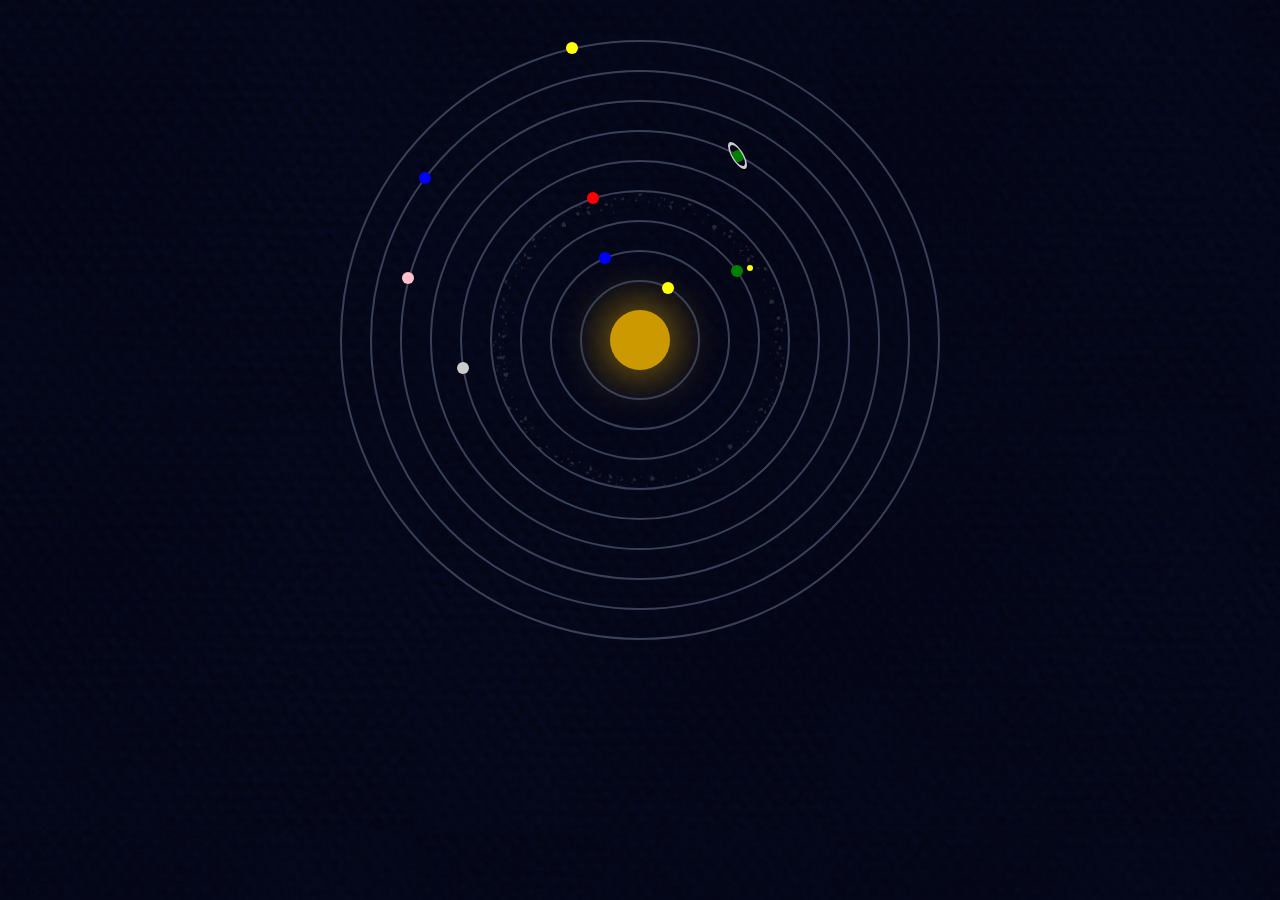
<file: index.html>
<!DOCTYPE html>
<html lang="en">
<head>
	<meta charset="UTF-8">
	<title>CSS3 动画宇宙</title>
	<style>
		body {
			margin: 0;
			padding: 0;
			background: #080e24 url(./bg.jpg) repeat;
		}

		ul {
			width: 600px;
			height: 600px;
			margin: 40px auto;
			position: relative;
			list-style: none;
		}

		ul li {
			border: 2px solid #394057;
			position: absolute;
			left: 50%;
			top: 50%;
			border-radius: 50%;
			transform: translate(-50%, -50%);
			box-sizing: border-box;

			animation-iteration-count: infinite;
			animation-timing-function: linear;
			animation-name: orbit;
		}

		ul li span {
			display: block;
			position: absolute;
			left: 0;
			width: 12px;
			height: 12px;
			border-radius: 50%;
		}

		ul li:nth-child(1) {
			width: 60px;
			height: 60px;
			border: none;
			box-shadow: 0 0 50px #c90;
			background-color: #C90;
			animation-duration: 5s;
		}

		ul li:nth-child(2) {
			width: 120px;
			height: 120px;
			animation-duration: 6s;
		}

		ul li:nth-child(2) span {
			background-color: yellow;
			left: 80px;
			top: 0;
		}

		ul li:nth-child(3) {
			width: 180px;
			height: 180px;
			animation-duration: 10s;
		}

		ul li:nth-child(3) span {
			background-color: blue;
			left: 47px;
			top: 0;
		}

		ul li:nth-child(4) {
			width: 240px;
			height: 240px;
			animation-duration: 12s;
		}

		ul li:nth-child(4) > span {
			background-color: green;
			left: 209px;
			top: 43px;
			animation: orbit 2s infinite linear;
		}

		ul li:nth-child(4) > span span {
			width: 6px;
			height: 6px;
			left: 16px;
			background-color: yellow;
		}

		ul li:nth-child(5) {
			width: 300px;
			height: 300px;
			background-image: url(./asteroids_meteorids.png);
			background-size: cover;
			animation-duration: 25s;
		}

		ul li:nth-child(5) span {
			background-color: red;
			left: 95px;
			top: 0;
		}

		ul li:nth-child(6) {
			width: 360px;
			height: 360px;
			animation-duration: 20s;
		}

		ul li:nth-child(6) span {
			background-color: #CCC;
			left: -5px;
			top: 200px;
		}

		ul li:nth-child(7) {
			width: 420px;
			height: 420px;
			animation-duration: 30s;
		}

		ul li:nth-child(7) > span {
			background-color: green;
			left: 300px;
			top: 18px;
		}

		ul li:nth-child(7) > span span {
			width: 15px;
			height: 15px;
			border: 2px solid #CCC;
			left: -4px;
			top: -4px;
			transform: skew(0, 45deg);
		}

		ul li:nth-child(8) {
			width: 480px;
			height: 480px;
			animation-duration: 35s;
		}

		ul li:nth-child(8) span {
			background-color: pink;
			left: 0;
			top: 170px;
		}

		ul li:nth-child(9) {
			width: 540px;
			height: 540px;
			animation-duration: 40s;
		}

		ul li:nth-child(9) span {
			background-color: blue;
			left: 47px;
			top: 100px;
		}

		ul li:nth-child(10) {
			width: 600px;
			height: 600px;
			animation-duration: 45s;
		}

		ul li:nth-child(10) span {
			background-color: yellow;
			left: 224px;
			top: 0;
		}

		@keyframes orbit {
			0% {
				transform: translate(-50%, -50%) rotate(0deg);
			}

			100% {
				transform: translate(-50%, -50%) rotate(360deg);
			}
		}
	</style>
</head>
<body>
	<ul>
		<li></li>
		<li><span></span></li>
		<li><span></span></li>
		<li><span><span></span></span></li>
		<li><span></span></li>
		<li><span></span></li>
		<li><span><span></span></span></li>
		<li><span></span></li>
		<li><span></span></li>
		<li><span></span></li>
	</ul>
</body>
</html>
</file>
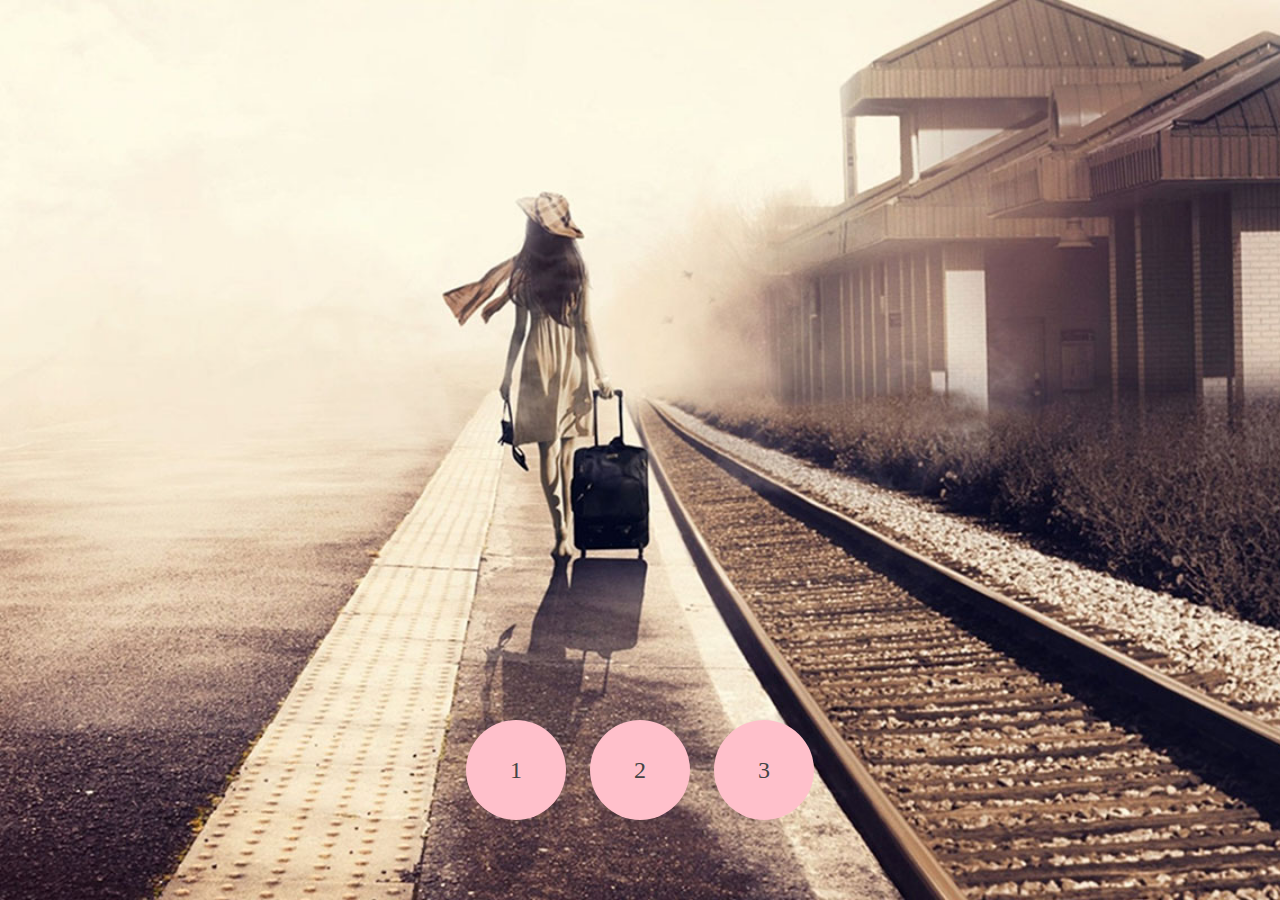
<file: demo/全屏切换/index.html>
<!DOCTYPE html>
<html lang="en">
<head>
	<meta charset="UTF-8">
	<title>CSS3 动画</title>
	<style>
		html, body {
			height: 100%;
		}

		body {
			margin: 0;
			padding: 0;
			position: relative;
		}

		ul {
			padding: 0;
			margin: 0;
		}

		.img-box {
			padding: 0;
			margin: 0;
			height: 100%;
			position: relative;
		}

		.img-box li {
			width: 100%;
			height: 100%;
			background-size: cover;
			position: absolute;
			left: 0;
			top: 0;
		}

		.img-box li:nth-child(1) {
			background-image: url(./images/bg1.jpg);
			z-index: 3;
		}

		.img-box li:nth-child(2) {
			background-image: url(./images/bg2.jpg);
			z-index: 2;
		}

		.img-box li:nth-child(3) {
			background-image: url(./images/bg3.jpg);
			z-index: 1;
		}

		.handle {
			position: absolute;
			bottom: 80px;
			z-index: 10;
			width: 100%;
			height: 100px;
			text-align: center;
		}

		.handle li {
			display: inline-block;
			width: 100px;
			height: 100px;
			line-height: 100px;
			margin: 0 10px;
			background-color: pink;
			border-radius: 50px;
		}

		.handle a {
			display: inline-block;
			width: 100%;
			height: 100%;
			text-decoration: none;
			font-size: 24px;
			color: #444;
		}

		/*目标选择器*/
		#img1:target {
			z-index: 3;
			animation: slideleft 1s linear;
		}

		#img2:target {
			z-index: 3;
		}

		#img3:target {
			z-index: 3;
		}

		/*第一屏*/
		@keyframes slideleft {
			from {
				transform: translate(-100%);
			}

			to {
				transform: translate(0);
			}
		}
	</style>
</head>
<body>
	<ul class="handle">
		<li>
			<a href="#img1">1</a>
		</li>
		<li>
			<a href="#img2">2</a>
		</li>
		<li>
			<a href="#img3">3</a>
		</li>
	</ul>
	<ul class="img-box">
		<li id="img1"></li>
		<li id="img2"></li>
		<li id="img3"></li>
	</ul>
</body>
</html>
</file>
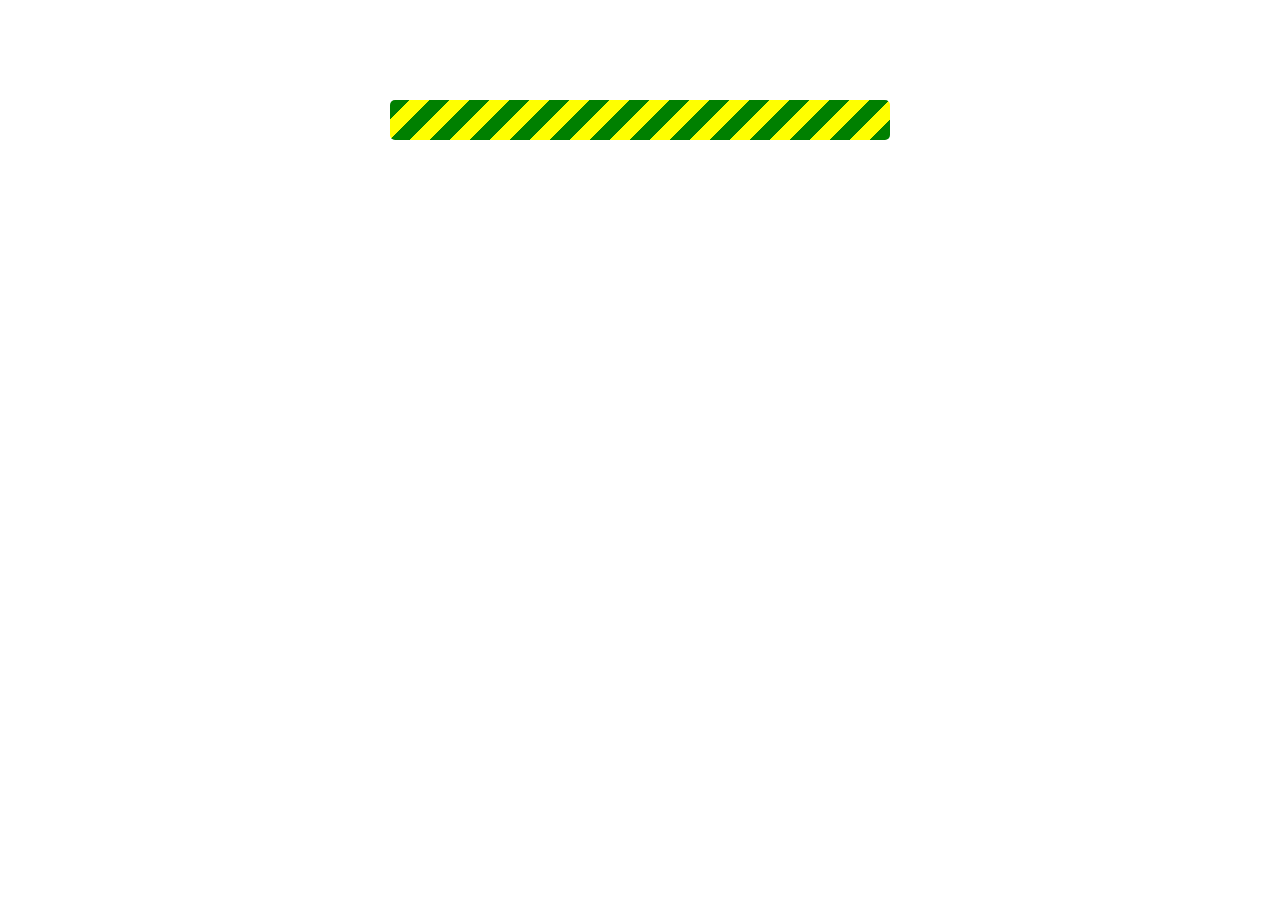
<file: demo/动态进度条/index.html>
<!DOCTYPE html>
<html lang="en">
<head>
	<meta charset="UTF-8">
	<title>CSS3 动态进度条</title>
	<style>
		.progress {
			width: 500px;
			height: 40px;
			margin: 100px auto;
			background-color: yellow;
			border-radius: 5px;
			background-image: linear-gradient(
				135deg,
                green 25%,
                transparent 25%,
                transparent 50%,
                green 50%,
                green 75%,
                transparent 75%,
                transparent 100%
			);
			background-size: 40px 40px;

			background-position: 0 0;

			animation: move 1s linear infinite;
		}
		
		/*动画序列*/
		@keyframes move {
			0% {
				background-position: 0 0;
			}

			100% {
				background-position: 40px 0;
			}
		}
	</style>
</head>
<body>
	<div class="progress"></div>
</body>
</html>
</file>
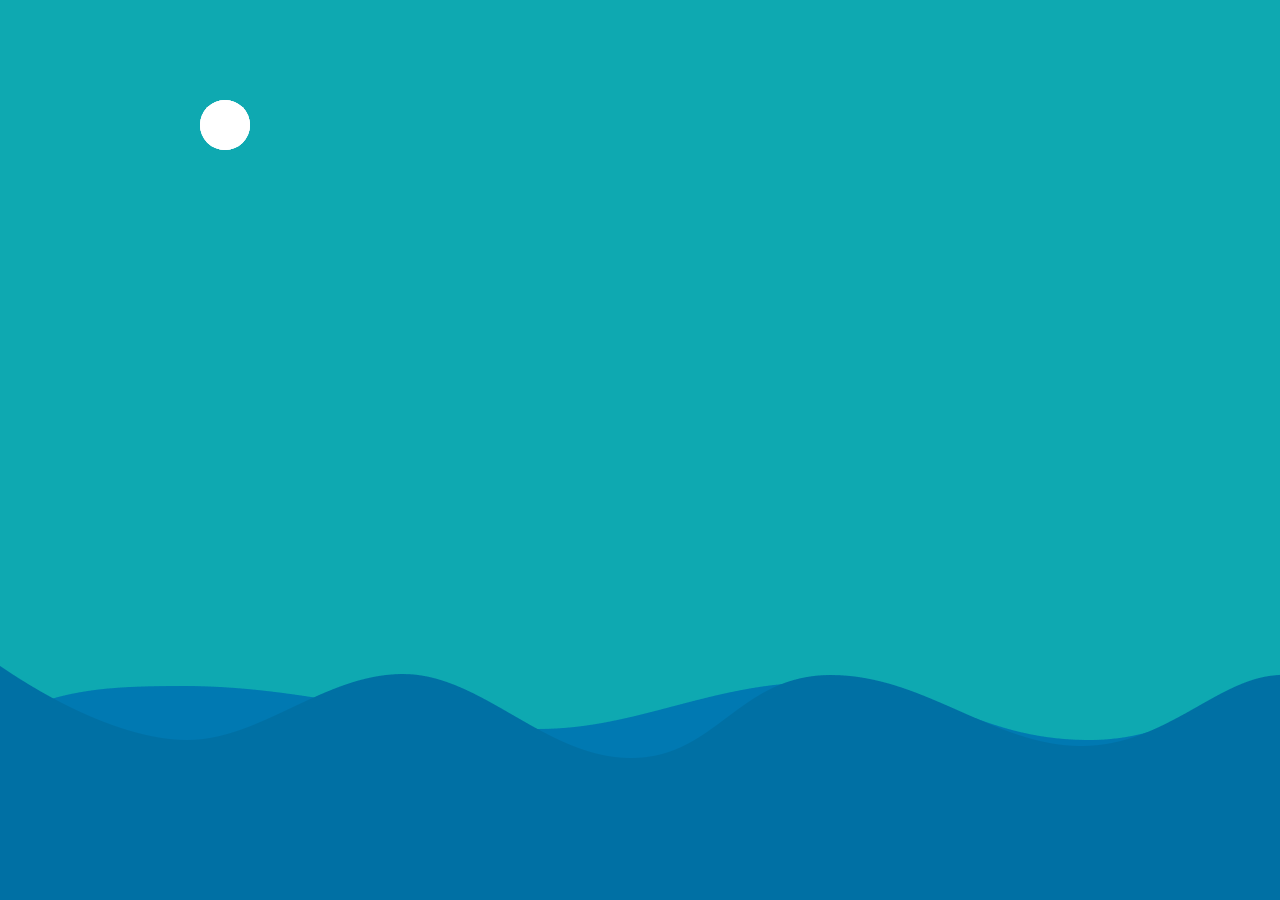
<file: demo/大海波涛/index.html>
<!DOCTYPE html>
<html lang="en">
<head>
	<meta charset="UTF-8">
	<title>CSS3 动画</title>
	<style>
		html, body {
			height: 100%;
		}

		body {
			margin: 0;
			padding: 0;
			background-color: #0EA9B1;
		}

		section {
			height: 100%;
			position: relative;
			overflow: hidden;
		}

		.bg1, .bg2 {
			position: absolute;
			left: 0;
			width: 100%;
		}

		.bg1 {
			bottom: 20px;
			height: 211px;
			background-image: url(./1.png);
            animation: move 1s linear 0.5s infinite;
		}

		.bg2 {
			bottom: 0;
			height: 235px;
			background-image: url(./2.png);
            animation: move 1s linear infinite;
		}

		.sun {
			width: 50px;
			height: 50px;
			background-color: #FFF;
			border-radius: 25px;
			position: absolute;
			left: 200px;
			top: 100px;
		}

		.sun::before, .sun::after {
			content: '';
			display: block;
			position: absolute;
			left: 0;
			top: 0;
			width: 100%;
			height: 100%;
			background-color: #FFF;
			border-radius: 25px;
		}

		.sun::before {
            animation: scale 1s linear infinite;
		}

		.sun::after {
            animation: scale 1s linear .5s infinite;
		}


        /*定义一个放大的动画序列*/
        @keyframes scale {
            from{
                opacity: 1;
                transform: scale(1);
            }
            to{
                opacity: 0;
                transform: scale(2);
            }
        }

        @keyframes move {
            0%{
                bottom: 0px;
            }

            40%{
                bottom: -20px;
            }

            100%{
                bottom: 0px;
            }
        }
	</style>
</head>
<body>
	<section>
		<div class="sun"></div>
		<div class="bg1"></div>
		<div class="bg2"></div>
	</section>
</body>
</html>
</file>
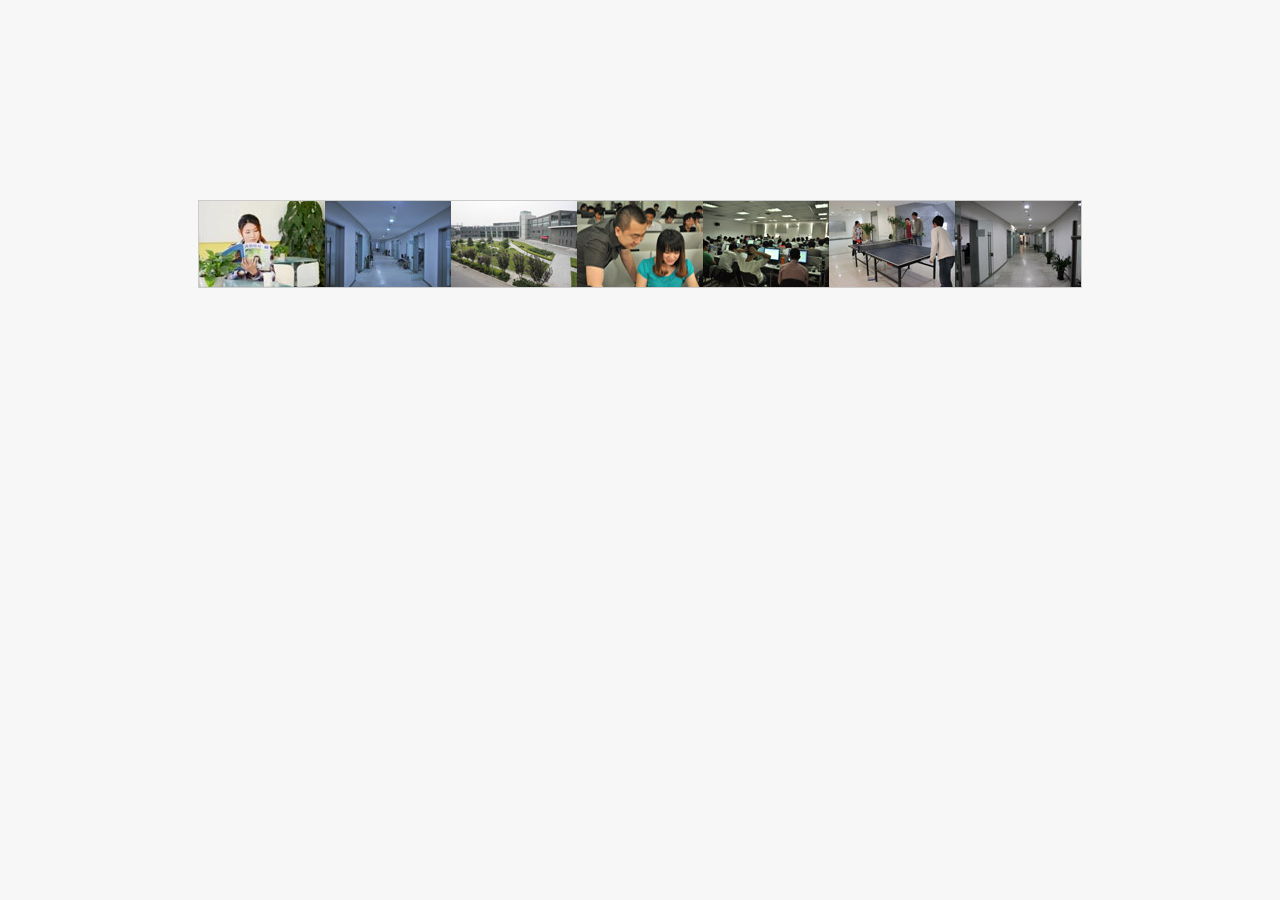
<file: demo/无缝滚动/index.html>
<!DOCTYPE html>
<html lang="en">
<head>
	<meta charset="UTF-8">
	<title>CSS3 动画</title>
	<style>
		body {
			margin: 0;
			padding: 0;
			background-color: #F7F7F7;
		}

		.view {
			width: 882px;
			height: 86px;
			margin: 200px auto;
			position: relative;
			overflow: hidden;
			border: 1px solid #CCC;
		}

		ul {
			width: 1764px;
			height: 86px;
			padding: 0;
			margin: 0;
			list-style: none;
			position: absolute;
			left: 0;
			animation: move 8s linear infinite;
		}

		ul:hover {
			/*调整动画状态*/
			animation-play-state: paused;
		}

		li {
			float: left;
			font-size: 0;
		}

		/*动画序列*/
		@keyframes move {
			0% {
				left: 0;
			}

			100% {
				left: -882px;
			}
		}
	</style>
</head>
<body>
	<div class="view">
		<ul>
			<li><img src="./images/1.jpg" alt=""></li>
			<li><img src="./images/2.jpg" alt=""></li>
			<li><img src="./images/3.jpg" alt=""></li>
			<li><img src="./images/4.jpg" alt=""></li>
			<li><img src="./images/5.jpg" alt=""></li>
			<li><img src="./images/6.jpg" alt=""></li>
			<li><img src="./images/7.jpg" alt=""></li>
			<li><img src="./images/1.jpg" alt=""></li>
			<li><img src="./images/2.jpg" alt=""></li>
			<li><img src="./images/3.jpg" alt=""></li>
			<li><img src="./images/4.jpg" alt=""></li>
			<li><img src="./images/5.jpg" alt=""></li>
			<li><img src="./images/6.jpg" alt=""></li>
			<li><img src="./images/7.jpg" alt=""></li>
		</ul>	
	</div>
</body>
</html>
</file>
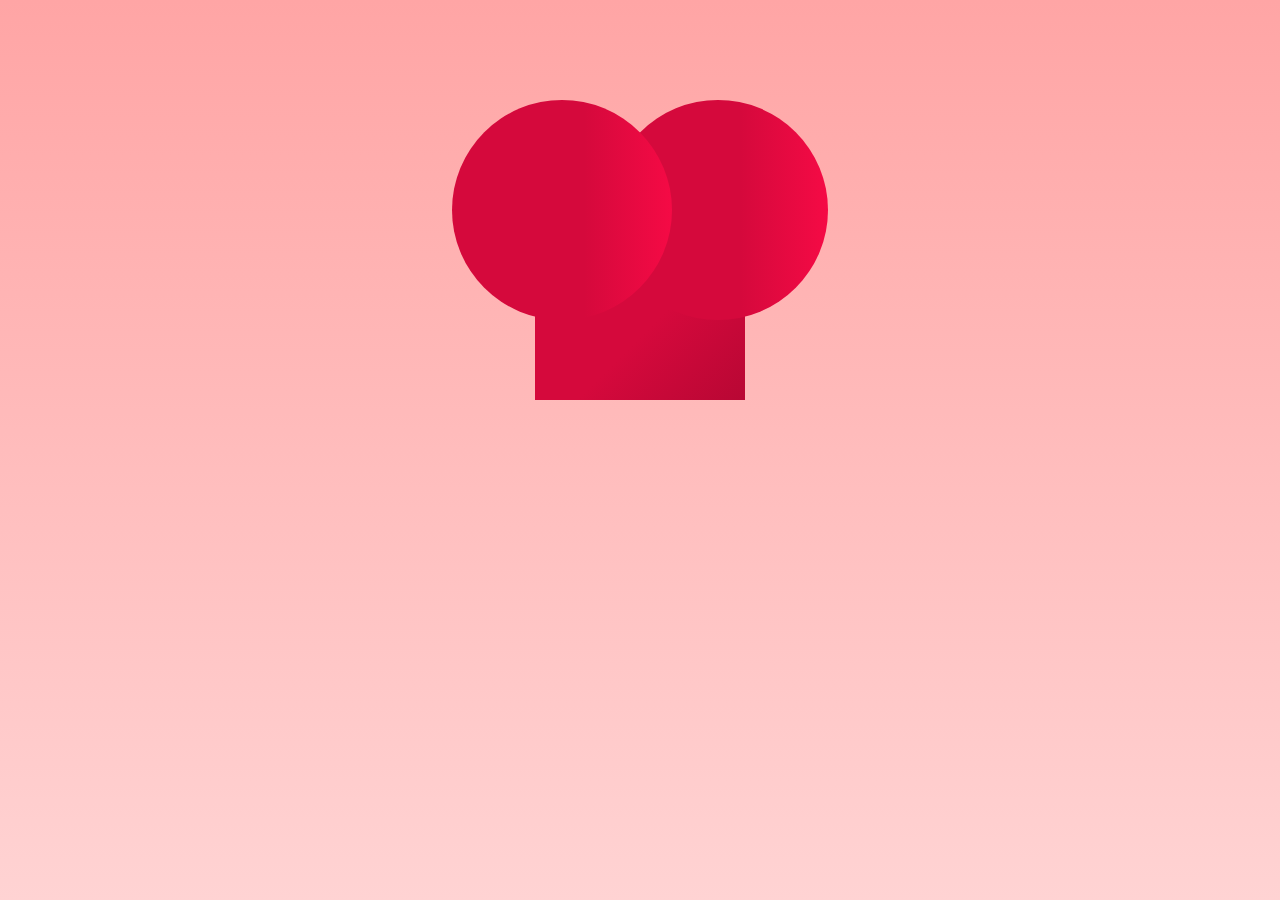
<file: demo/跳动的心/index.html>
<!DOCTYPE html>
<html lang="en">
<head>
	<meta charset="UTF-8">
	<title>Red Heart</title>
	<style>
		html, body {
			height: 100%;
		}

		body {
			margin: 0;
			padding: 0;
			background: #ffa5a5;
			background: linear-gradient(to bottom, #ffa5a5 0%,#ffd3d3 100%);
		}

		.chest {
			width: 500px;
			height: 500px;
			margin: 0 auto;
			position: relative;
		}

		.heart {
			position: absolute;
			z-index: 2;
			background: linear-gradient(-90deg, #F50A45 0%, #d5093c 40%);
			animation: beat 0.7s ease 0s infinite normal;
		}

		.heart.center {
			background: linear-gradient(-45deg, #B80734 0%, #d5093c 40%);
		}

		.heart.top {
			z-index: 3;
		}

		.side {
			top: 100px;
			width: 220px;
			height: 220px;
			border-radius: 220px;
		}

		.center {
			width: 210px;
			height: 210px;
			bottom: 100px;
			left: 145px;
			/*transform: rotate(45deg);*/
		}

		.left {
			left: 62px;
		}

		.right {
			right: 62px;
		}


		@keyframes beat {
			0% {
				transform: scale(1) rotate(225deg);
				box-shadow:0 0 40px #d5093c;
			}

			50% {
				transform: scale(1.1) rotate(225deg);
				box-shadow:0 0 70px #d5093c;
			}

			100% {
				transform: scale(1) rotate(225deg);
				box-shadow:0 0 40px #d5093c;
			}
		}
	</style>
</head>
<body>
	<div class="chest">
		<div class="heart left side top"></div>
		<div class="heart center"></div>
		<div class="heart right side"></div>
	</div>
</body>
</html>
</file>
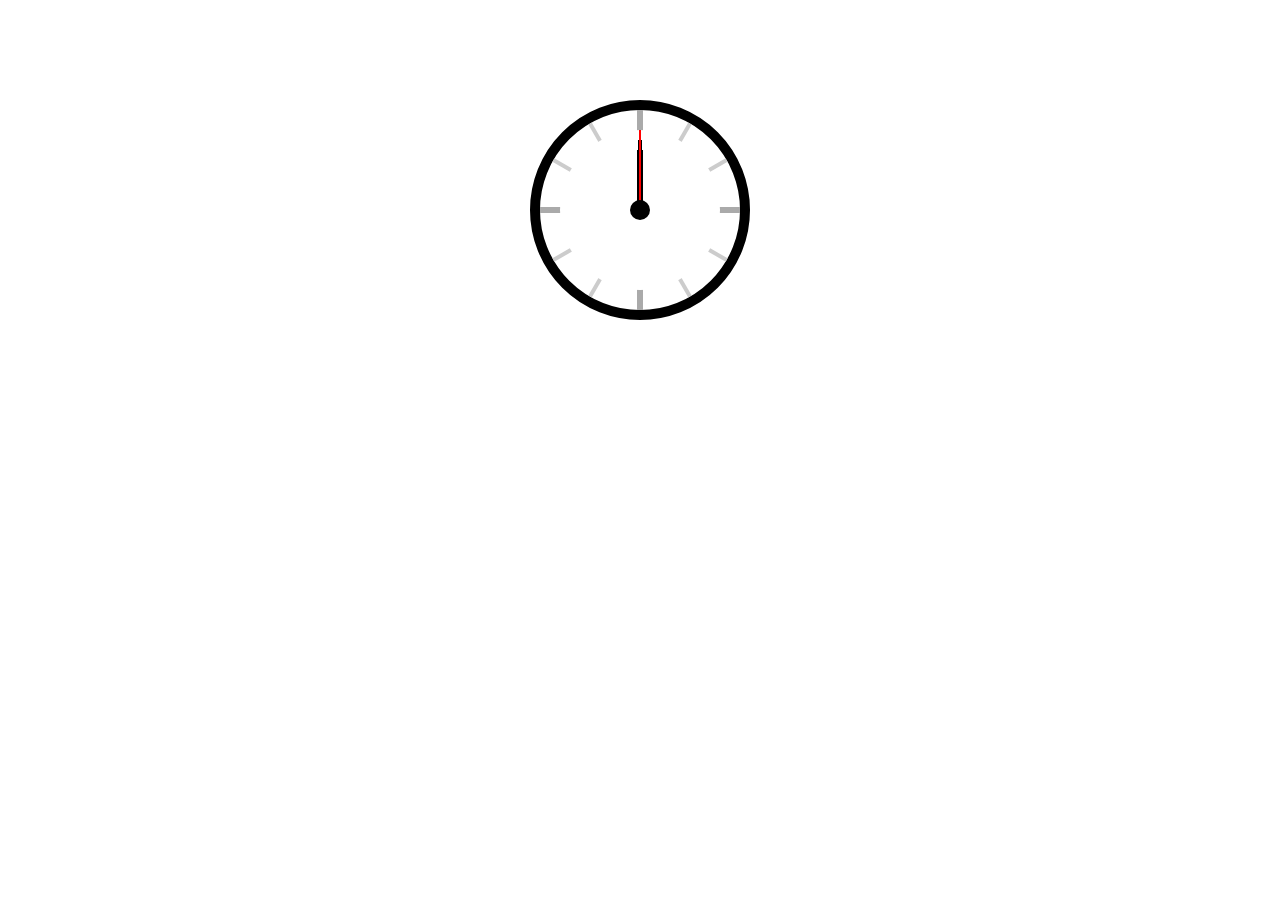
<file: demo/钟表/index.html>
<!DOCTYPE html>
<html lang="en">
<head>
	<meta charset="UTF-8">
	<title>CSS3 钟表</title>
	<style>

		.clock {
			width: 200px;
			height: 200px;
			margin: 100px auto;
			border: 10px solid #000;
			border-radius: 110px;
			position: relative;
		}
		
		.line {
			height: 100%;
			width: 4px;
			background-color: #CCC;
			position: absolute;
			left: 50%;
			margin-left: -2px;
		}

		.line2 {
			transform: rotateZ(30deg);
		}

		.line3 {
			transform: rotateZ(60deg);
		}

		.line4 {
			transform: rotateZ(90deg);
		}

		.line5 {
			transform: rotateZ(120deg);
		}

		.line6 {
			transform: rotateZ(150deg);
		}

		.line1, .line4 {
			width: 6px;
			margin-left: -3px;
			background-color: #AAA;
		}

		.cover {
			width: 160px;
			height: 160px;
			border-radius: 80px;
			background-color: #FFF;
			position: absolute;
			top: 50%;
			left: 50%;
			margin: -80px 0 0 -80px;
		}

		.hour {
			height: 60px;
			width: 6px;
			background-color: #000;
			position: absolute;
			left: 50%;
			top: 50%;
			margin: -60px 0 0 -3px;
			transform-origin: center bottom;
			
			/*自已计算时间*/
			animation: move 3600s steps(60) infinite;
		}

		.minute {
			height: 70px;
			width: 4px;
			background-color: #000;
			position: absolute;
			left: 50%;
			top: 50%;
			margin: -70px 0 0 -2px;
			transform-origin: center bottom;

			animation: move 3600s steps(60) infinite;
		}

		.second {
			height: 80px;
			width: 2px;
			background-color: red;
			position: absolute;
			left: 50%;
			top: 50%;
			margin: -80px 0 0 -1px;
			transform-origin: center bottom;

			animation: move 60s steps(60) infinite;
		}

		.dotted	{
			width: 20px;
			height: 20px;
			border-radius: 10px;
			background-color: #000;
			position: absolute;
			left: 50%;
			top: 50%;
			margin: -10px 0 0 -10px;
		}

		@keyframes move {
			/*利用from 和 to 也可以指定动画的步骤*/
			from {
				transform: rotateZ(0deg);
			}

			to {
				transform: rotateZ(360deg);
			}
		}
	</style>
</head>
<body>
	<div class="clock">
		<div class="line line1"></div>
		<div class="line line2"></div>
		<div class="line line3"></div>
		<div class="line line4"></div>
		<div class="line line5"></div>
		<div class="line line6"></div>
		<div class="cover"></div>
		<div class="hour"></div>
		<div class="minute"></div>
		<div class="second"></div>
		<div class="dotted"></div>
	</div>
</body>
</html>
</file>
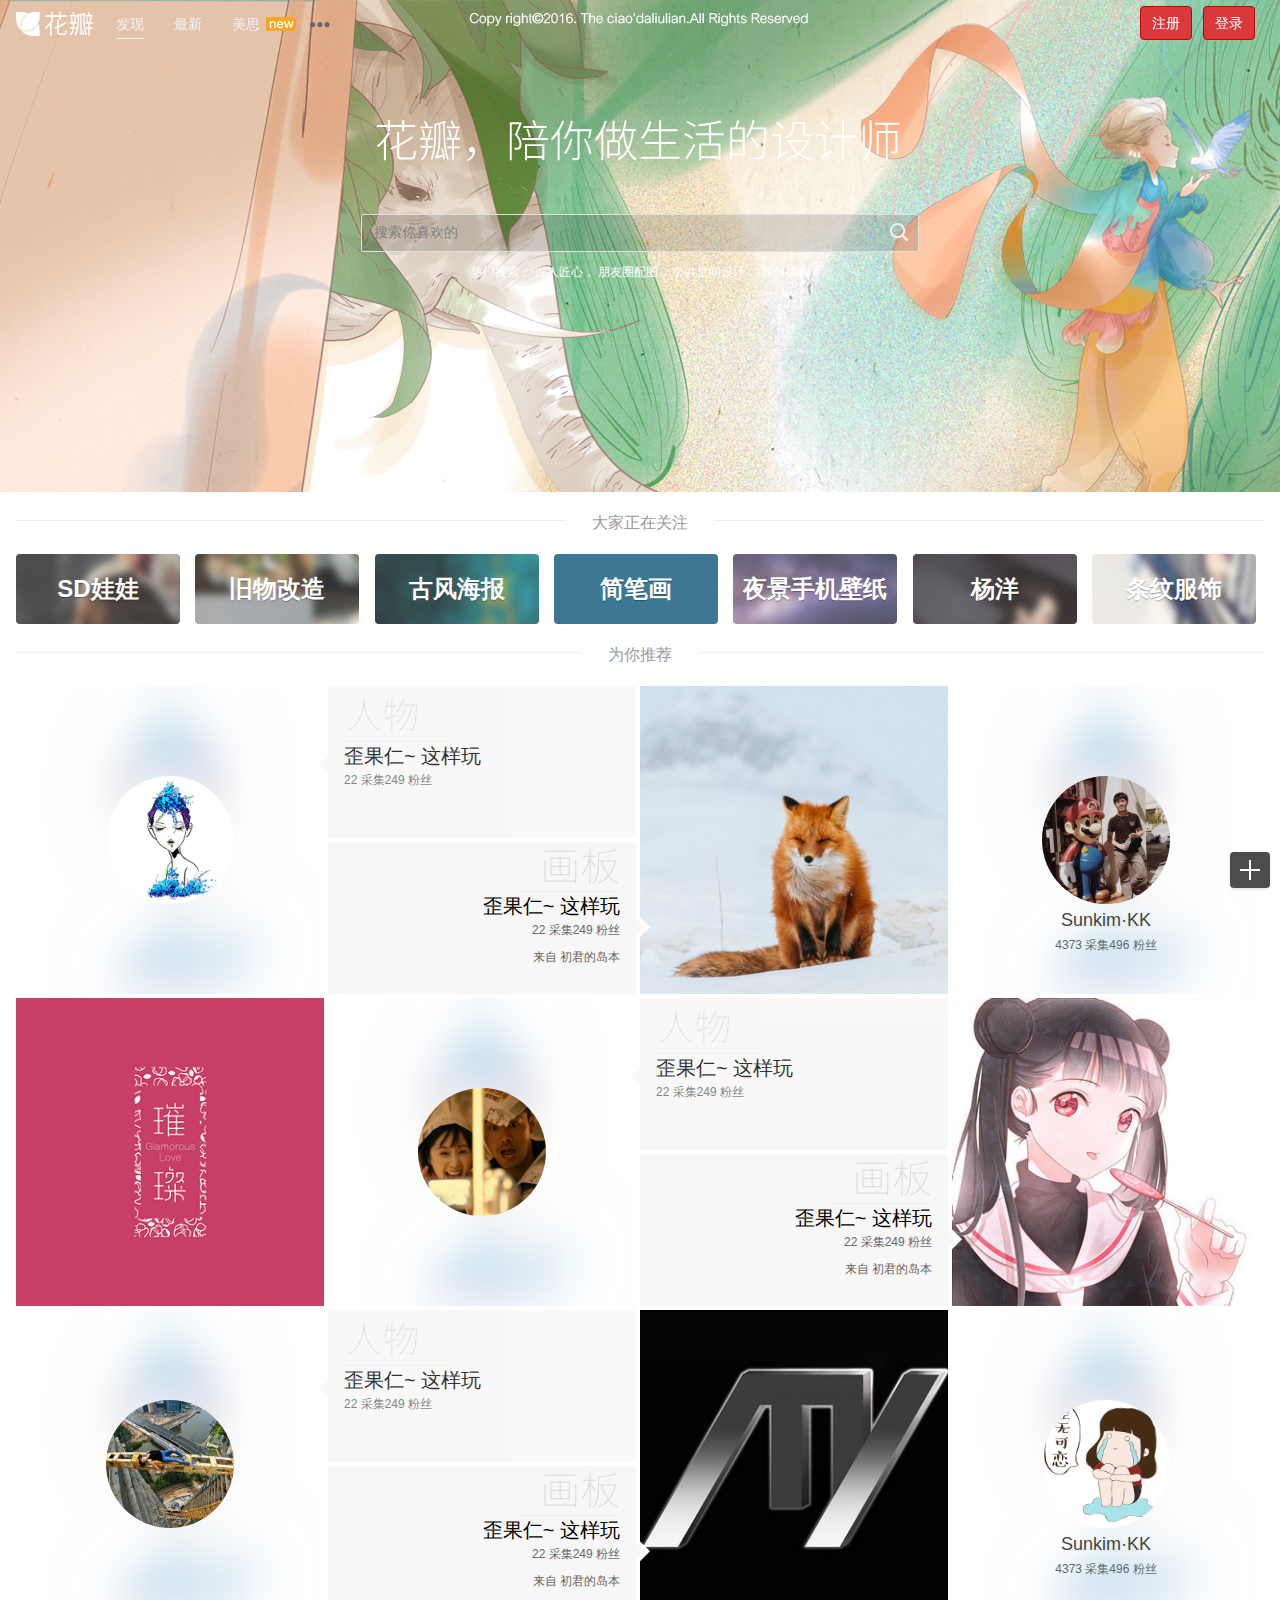
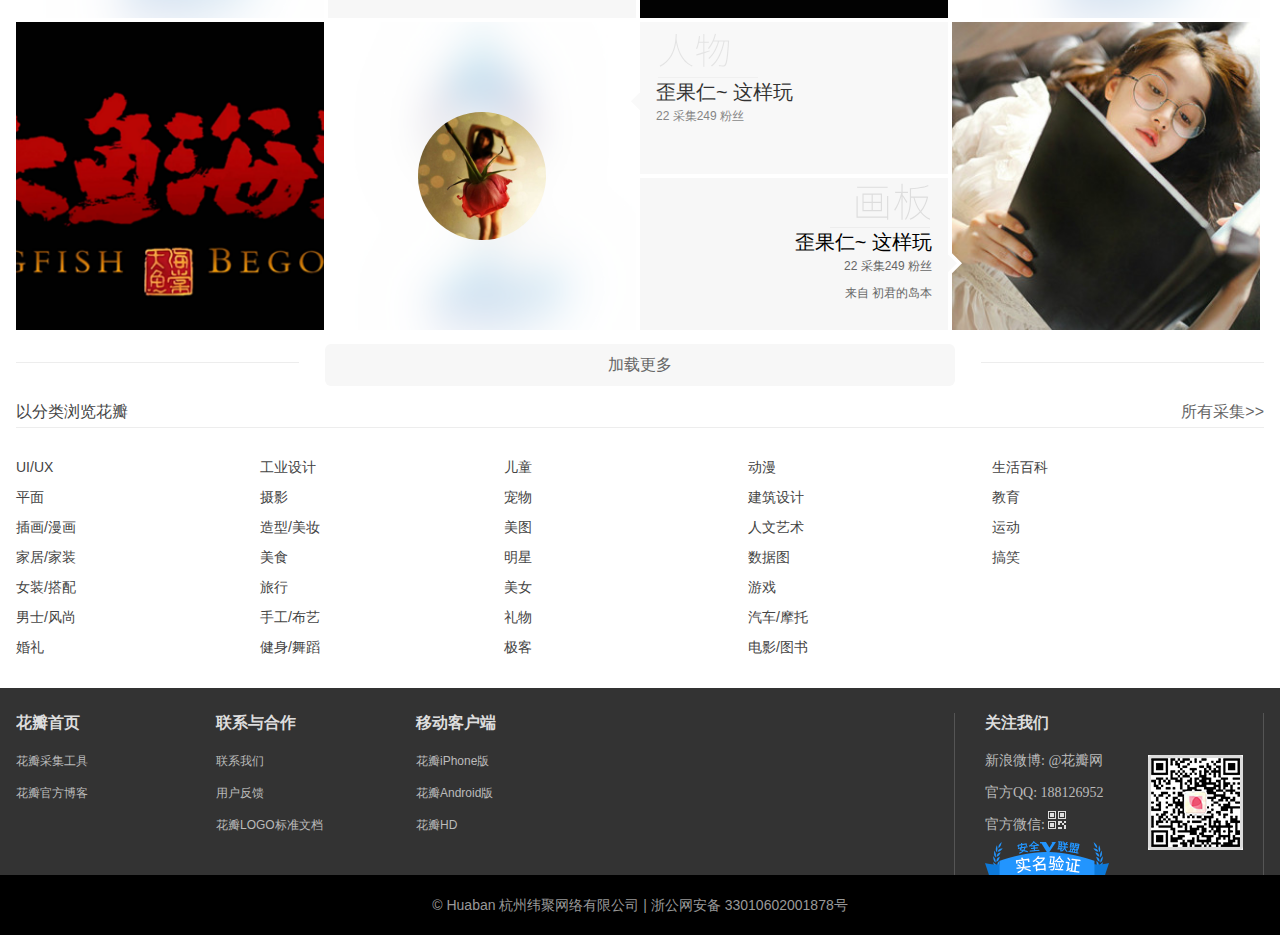
<file: petar/petalIndex.html>
<!DOCTYPE html>
<html lang="en">
<head>
    <meta charset="UTF-8">
    <title>花瓣网_陪你做生活的设计师（发现、采集你喜欢的灵感、家居、穿搭、婚礼、美食、旅行、美图、商品等）</title>
    <link rel="shortcut icon" href="favicon.ico">
    <link rel="stylesheet" href="css/petalBase.css">
    <link rel="stylesheet" href="css/petalIndex.css">
    <script src="js/jquery-1.12.4.js"></script>
    <script src="js/petalCommon.js"></script>
    <script src="js/petalIndex.js"></script>
</head>
<body>
<!--header部分 start-->
<div id="header" class="header">
    <div class="w clearfix">
        <!--logo-->
        <div class="logo">
            <a href="#"><h1>花瓣网_陪你做生活的设计师</h1></a>
        </div>
        <!--nav-->
        <div class="nav">
            <a href="#" class="active">发现</a>
            <a href="pages/petalMore.html">最新</a>
            <a href="pages/petalBeauty.html" class="new">美思<i></i></a>
        </div>
        <div class="h-menu" id="h-menu">●●●
            <div class="menu-bar">
                <div class="mt">
                    <a href="pages/petalApp.html">移动应用</a>
                    <a href="pages/petalCollection.html">采集工具</a>
                    <a href="javascript:void(0);">招聘</a>
                </div>
                <div class="mc">
                    <ul>
                        <li><a href="javascript:void(0);">UI/UX</a></li>
                        <li><a href="javascript:void(0);">平面</a></li>
                        <li><a href="javascript:void(0);">插画/漫画</a></li>
                        <li><a href="javascript:void(0);">家居/家装</a></li>
                        <li><a href="javascript:void(0);">女装/搭配</a></li>
                        <li><a href="javascript:void(0);">男士/风尚</a></li>
                        <li><a href="javascript:void(0);">婚礼</a></li>
                        <li><a href="javascript:void(0);">工业设计</a></li>
                        <li><a href="javascript:void(0);">摄影</a></li>
                        <li><a href="javascript:void(0);" class="vavy">兴趣/生活 »</a></li>
                    </ul>
                </div>
                <div class="mb">
                    <a href="javascript:void(0);">活动</a>·
                    <a href="javascript:void(0);">周刊</a>·
                    <a href="javascript:void(0);">关于</a>·
                    <a href="javascript:void(0);">反馈</a>·
                    <a href="javascript:void(0);" class="last">博客</a>
                    <s></s>
                </div>
                <div class="arrow"></div>
            </div>
        </div>
        <!--nav end-->
        <!--search-->
        <div class="search">
            <input type="text" name="" placeholder="搜索你喜欢的" id="">
            <button></button>
        </div>
        <!--search end-->
        <!--loginbar-->
        <div class="login-bar">
            <a href="javascript:void(0);" class="reg">注册</a>
            <a href="javascript:void(0);" class="log">登录</a>
        </div>
        <!--loginbar end-->
    </div>

</div>
<!--header部分 end-->
<!--banner部分 start-->
<div class="h-banner" id="h-banner">
    <div class="title"></div>
    <div class="search">
        <input type="text" name="" placeholder="搜索你喜欢的">
        <button></button>
    </div>
    <div class="hotwords">
        <span>热门搜索：</span>
        <a href="javascript:void(0);">匠人匠心</a>，
        <a href="javascript:void(0);">朋友圈配图</a>，
        <a href="javascript:void(0);">公共空间设计</a>，
        <a href="javascript:void(0);">原创插画</a>
    </div>
</div>
<!--banner部分 end-->

<!--弹出框 S-->
<div class="black-overlay">
    <div class="login_sgin ">
        <img src="images/logo_2x.png" alt="">
        <div class="sgin_up">
            <div class="close"></div>
            <div class="holder">
                <div class="with-line">
                    <i class="one"></i>
                    &nbsp;&nbsp;用第三方账号注册花瓣&nbsp;&nbsp;
                    <i class="two"></i>
                </div>
                <div class="button">
                    <a href="javascript:;"><img src="images/login_icons_weibo.png" alt=""></a>
                    <a href="javascript:;"><img src="images/login_icons_QQ.png" alt=""></a>
                    <a href="javascript:;"><img src="images/login_icons_weixin.png" alt=""></a>
                    <a href="javascript:;"><img src="images/login_icons_douban.png" alt=""></a>
                </div>
                <div class="brown-link">
                    <a href="javascript:;" class="switch">使用手机号/邮箱注册</a>
                </div>

            </div>
            <div class="switchS brown-link">
                已有账号？<a href="javascript:;">登录到花瓣</a>
            </div>
        </div>
    </div>
</div>
<div class="black-overlayB">
    <div class="login_enter">
        <img src="images/logo_2x.png" alt="">
        <div class="holder">
            <div class="close"></div>
            <div class="with-line">
                <i class="one"></i>
                &nbsp;&nbsp;使用第三方账号登录&nbsp;&nbsp;
                <i class="two"></i>
            </div>
            <div class="button_small">
                <a href="javascript:;"><img src="images/login_icons_weibo.png" alt=""></a>
                <a href="javascript:;"><img src="images/login_icons_QQ.png" alt=""></a>
                <a href="javascript:;"><img src="images/login_icons_weixin.png" alt=""></a>
                <a href="javascript:;"><img src="images/login_icons_douban.png" alt=""></a>
                <a href="javascript:;"><img src="images/login_icons_renren.png" alt=""></a>
            </div>
            <div class="with-lineT">
                <i class="one"></i>
                &nbsp;&nbsp;使用手机号/邮箱登录&nbsp;&nbsp;
                <i class="two"></i>
            </div>
            <form action="/auth/">
                <input type="text" placeholder="输入手机号或者邮箱" class="input">
                <input type="password" placeholder="密码" class="input">
                <a href="javascript:;" class="btn">登录</a>
            </form>
            <div class="reset-password">
                <a href="javascript:;" class="fl red-link">忘记密码»</a>
                <a href="javascript:;" class="fr red-link">点击注册»</a>
                <i class="fr">还没有花瓣帐号？</i>
            </div>
        </div>
    </div>
</div>

<!--弹出框 E-->

<!--main部分start-->
<div class="main w">
    <div class="m-title-line">
        <span>大家正在关注</span>
    </div>
    <div class="main-category">
        <a href="javascript:void(0);">
            <div class="blur">
                <img src="images/m-category01.jpg" alt="">
            </div>
            <span class="title">SD娃娃</span>
        </a>
        <a href="javascript:void(0);">
            <div class="blur">
                <img src="images/m-category02.jpg" alt="">
            </div>
            <span class="title">旧物改造</span>
        </a>
        <a href="javascript:void(0);">
            <div class="blur">
                <img src="images/m-category03.jpg" alt="">
            </div>
            <span class="title">古风海报</span>
        </a>
        <a href="javascript:void(0);">
            <div class="blur">
                <img src="images/m-category04.jpg" alt="">
            </div>
            <span class="title">简笔画</span>
        </a>
        <a href="javascript:void(0);">
            <div class="blur">
                <img src="images/m-category05.jpg" alt="">
            </div>
            <span class="title">夜景手机壁纸</span>
        </a>
        <a href="javascript:void(0);">
            <div class="blur">
                <img src="images/m-category06.jpg" alt="">
            </div>
            <span class="title">杨洋</span>
        </a>
        <a href="javascript:void(0);">
            <div class="blur">
                <img src="images/m-category07.jpg" alt="">
            </div>
            <span class="title">条纹服饰</span>
        </a>
    </div>
    <div class="m-title-line">
        <span>为你推荐</span>
    </div>
    <!--瀑布流展示 start-->
    <div class="container" id="container">
        <div class="row clearfix"></div>
        <div class="m-title-line">
            <span class="more"><a href="javascript:void(0);">加载更多</a></span>
        </div>
    </div>

    <!--瀑布流展示 end-->
</div>
<!--main部分end-->
<!--category部分 start-->
<div class="category w">
    <h2>以分类浏览花瓣<a href="javascript:void(0);" class="fr a-color">所有采集>></a></h2>
    <div class="mt clearfix">
        <ul>
            <li><a href="javascript:void(0);">UI/UX</a></li>
            <li><a href="javascript:void(0);">平面</a></li>
            <li><a href="javascript:void(0);">插画/漫画</a></li>
            <li><a href="javascript:void(0);">家居/家装</a></li>
            <li><a href="javascript:void(0);">女装/搭配</a></li>
            <li><a href="javascript:void(0);">男士/风尚</a></li>
            <li><a href="javascript:void(0);">婚礼</a></li>
        </ul>
        <ul>
            <li><a href="javascript:void(0);">工业设计</a></li>
            <li><a href="javascript:void(0);">摄影</a></li>
            <li><a href="javascript:void(0);">造型/美妆</a></li>
            <li><a href="javascript:void(0);">美食</a></li>
            <li><a href="javascript:void(0);">旅行</a></li>
            <li><a href="javascript:void(0);">手工/布艺</a></li>
            <li><a href="javascript:void(0);">健身/舞蹈</a></li>
        </ul>
        <ul>
            <li><a href="javascript:void(0);">儿童</a></li>
            <li><a href="javascript:void(0);">宠物</a></li>
            <li><a href="javascript:void(0);">美图</a></li>
            <li><a href="javascript:void(0);">明星</a></li>
            <li><a href="javascript:void(0);">美女</a></li>
            <li><a href="javascript:void(0);">礼物</a></li>
            <li><a href="javascript:void(0);">极客</a></li>
        </ul>
        <ul>
            <li><a href="javascript:void(0);">动漫</a></li>
            <li><a href="javascript:void(0);">建筑设计</a></li>
            <li><a href="javascript:void(0);">人文艺术</a></li>
            <li><a href="javascript:void(0);">数据图</a></li>
            <li><a href="javascript:void(0);">游戏</a></li>
            <li><a href="javascript:void(0);">汽车/摩托</a></li>
            <li><a href="javascript:void(0);">电影/图书</a></li>
        </ul>
        <ul>
            <li><a href="javascript:void(0);">生活百科</a></li>
            <li><a href="javascript:void(0);">教育</a></li>
            <li><a href="javascript:void(0);">运动</a></li>
            <li><a href="javascript:void(0);">搞笑</a></li>
        </ul>
    </div>
</div>
<!--category部分 end-->
<div class="footer-bottom">
    <div class="w">
        <div class="links">
            <dl class="fl">
                <dt><a href="javascript:void(0);">花瓣首页</a></dt>
                <dd><a href="javascript:void(0);">花瓣采集工具</a></dd>
                <dd><a href="javascript:void(0);">花瓣官方博客</a></dd>
            </dl>
            <dl class="fl">
                <dt><a href="javascript:void(0);">联系与合作</a></dt>
                <dd><a href="javascript:void(0);">联系我们</a></dd>
                <dd><a href="javascript:void(0);">用户反馈</a></dd>
                <dd><a href="javascript:void(0);">花瓣LOGO标准文档</a></dd>
            </dl>
            <dl class="fl">
                <dt><a href="javascript:void(0);">移动客户端</a></dt>
                <dd><a href="javascript:void(0);">花瓣iPhone版</a></dd>
                <dd><a href="javascript:void(0);">花瓣Android版</a></dd>
                <dd><a href="javascript:void(0);">花瓣HD</a></dd>
            </dl>
            <div class="seg fr"></div>
            <div class="about fr">
                <h2>关注我们</h2>
                <span>新浪微博:&nbsp;@花瓣网</span>
                <span>官方QQ:&nbsp;188126952</span>
                <span>官方微信:&nbsp;<i class="gfwxewm"></i></span>
                <img src="images/sm_124x47.png" alt="">
                <img src="images/weixin_huaban.png" alt="" class="er">
            </div>
            <div class="seg fr"></div>
        </div>
    </div>
</div>
<!--footer start-->
<div class="footer">
    <p>&copy; Huaban 杭州纬聚网络有限公司&nbsp;|&nbsp;<a href="">浙公网安备 33010602001878号</a></p>
</div>
<!--回到首页-->
<div class="elevator">
    <a class="goTo"></a>
    <a class="add"></a>
    <div class="panel">
        <a href="javascript:void(0);" class="cj">添加采集</a>
        <a href="javascript:void(0);" class="hb">添加画板</a>
        <a href="javascript:void(0);" class="tool">安装采集工具</a>
        <div class="arr-r"></div>
    </div>
</div>

</body>
</html>
</file>
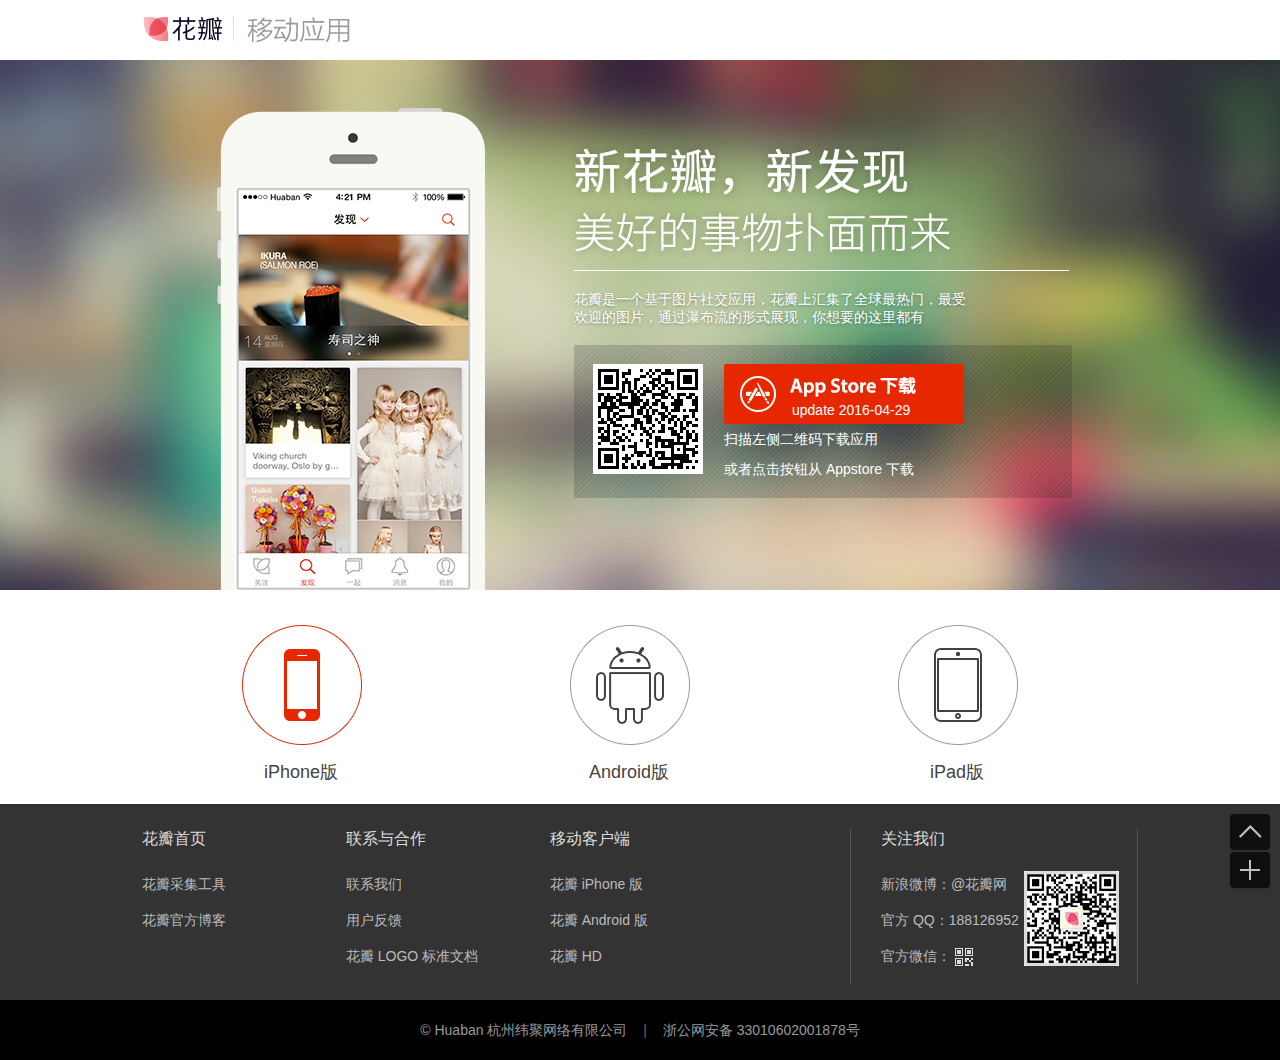
<file: petar/pages/petalApp.html>
<!DOCTYPE html>
<html lang="en">
<head>
    <meta charset="UTF-8">
    <title>花瓣 | 移动应用 (iPhone 、Android、iPad 客户端下载)</title>
    <link rel="stylesheet" href="../css/petalMoblie.css">
    <link rel="shortcut icon" href="../favicon.ico">
    <script src="../js/jquery-1.12.4.js"></script>
    <script src="../js/petalMobile.js"></script>
</head>
<body>
<!--花瓣 移动应用 heade部分 start-->
<div class="header">
    <div class="w_app">
        <a href="../petalIndex.html"><img src="../images/logoS.png" alt="logo"></a>
        <a href="petalApp.html"><img src="../images/subtitle.png" alt="logo"></a>
    </div>
</div>
<!--花瓣 移动应用 heade部分 end-->

<!--花瓣 移动应用 container部分 star-->
<div id="container">
    <div class="play">
        <div class="w_app">
            <ul id="slider">
                <li class="iphone">
                <img src="../images/iphone.png" alt="iphone" class="iphone_pic">
                <img src="../images/iphone_title.png" alt="ipone title" class="iphone_title">
                <p class="describe">花瓣是一个基于图片社交应用，花瓣上汇集了全球最热门，最受欢迎的图片，通过瀑布流的形式展现，你想要的这里都有</p>
                <div class="download">
                <img src="../images/iphone_code.png" alt="">
                <a href="javascript:;" class="iphone_dl">
                <span>update 2016-04-29</span>
                </a>
                <div class="explain">
                <p>扫描左侧二维码下载应用</p>
                <p>或者点击按钮从 Appstore 下载</p>
                </div>
                </div>
                </li>

                <li class="android">
                <img src="../images/android.png" alt="android" class="android_pic">
                <img src="../images/android_title.png" alt="ipone title" class="android_title">
                <p class="describe">花瓣是一个基于图片社交应用，花瓣上汇集了全球最热门，最受欢迎的图片，通过瀑布流的形式展现，你想要的这里都有</p>
                <a href="javascript:;" class="download_btn"></a>
                <a href="javascript:;" class="drop_down"></a>
                <div class="code-from">
                <span class="arrow_top"></span>
                <img src="../images/android_code.png">
                <p>扫描左侧二维码下载或 Google Play 官方下载</p>
                <a href="javascript:;" class="googeplay"></a>
                </div>
                </li>

                <li class="ipad">
                    <img src="../images/ipad_title.png" class="ipad_title">
                    <div class="download">
                        <a href="javascript:;" class="ipad_download"></a>
                        <a href="javascript:;" class="ipad_download_btn"></a>
                        <div class="code-from">
                            <span class="arrow_top"></span>
                            <img src="../images/iphone_code.png" alt="">
                            <p>扫描二维码下载</p>
                        </div>
                    </div>
                    <img src="../images/ipad.png" class="ipad_pic">
                </li>
            </ul>
        </div>
    </div>
    <ul id="choice">
        <li class="iphone current">iPhone版</li>
        <li class="android">Android版</li>
        <li class="apad">iPad版</li>
    </ul>
</div>
<!--花瓣 移动应用 container部分 end-->

<!--花瓣 移动应用 foorer部分 star-->
<div class="footer">
    <div class="links">
        <div class="wrapper_996">
            <div class="column">
                <a href="javascript:;" class="title">花瓣首页</a>
                <a href="javascript:;">花瓣采集工具</a>
                <a href="javascript:;">花瓣官方博客</a>
            </div>
            <div class="column">
                <a class="title">联系与合作</a>
                <a href="javascript:;">联系我们</a>
                <a href="javascript:;">用户反馈</a>
                <a href="javascript:;">花瓣 LOGO 标准文档</a>
            </div>
            <div class="column">
                <a class="title">移动客户端</a>
                <a href="javascript:;">花瓣 iPhone 版</a>
                <a href="javascript:;">花瓣 Android 版</a>
                <a href="javascript:;">花瓣 HD</a>
            </div>
            <div class="column follow_us">
                <a class="title">关注我们</a>
                <a href="javascript:;">新浪微博：@花瓣网</a>
                <a href="javascript:;">官方 QQ：188126952</a>
                <a href="javascript:;" class="weixin">
                    官方微信：
                    <img src="../images/about_footer_code.png" class="weixin_
                    pic" id="weixin_pic">
                    <img src="../images/weixin_huaban.png" class="code" id="weixin_code">
                </a>
            </div>
        </div>
    </div>
    <div class="copyright">
        © Huaban 杭州纬聚网络有限公司
        <span>|</span>
        <a href="http://www.beian.gov.cn/portal/registerSystemInfo?recordcode=33010602001878" target=_blank>浙公网安备
            33010602001878号</a>
        <div class="elevator">
            <a class="goTo"></a>
            <a class="add"></a>
            <div class="panel">
                <a href="javascript:void(0);" class="cj">添加采集</a>
                <a href="javascript:void(0);" class="hb">添加画板</a>
                <a href="javascript:void(0);" class="tool">安装采集工具</a>
                <div class="arr-r"></div>
            </div>

        </div>
    </div>
</div>
<!--花瓣 移动应用 foorer部分 end-->

</body>
</html>
</file>
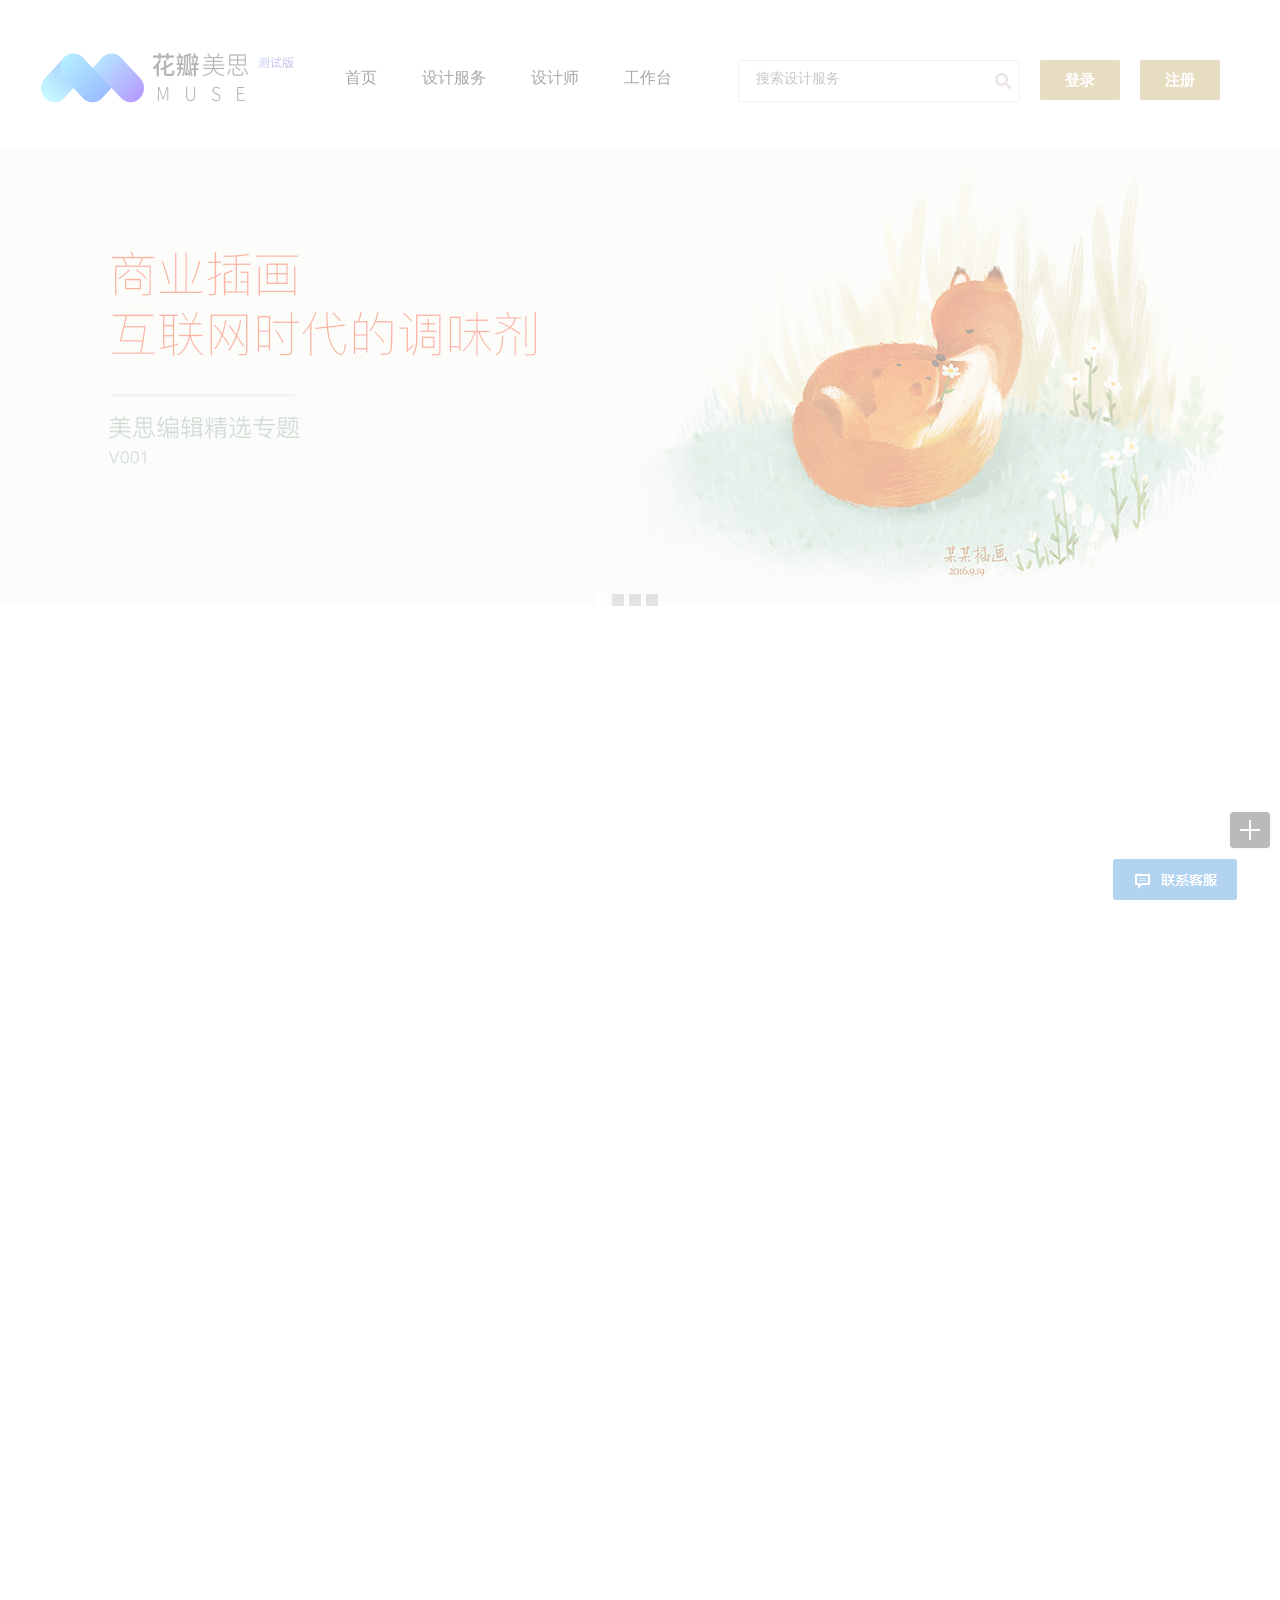
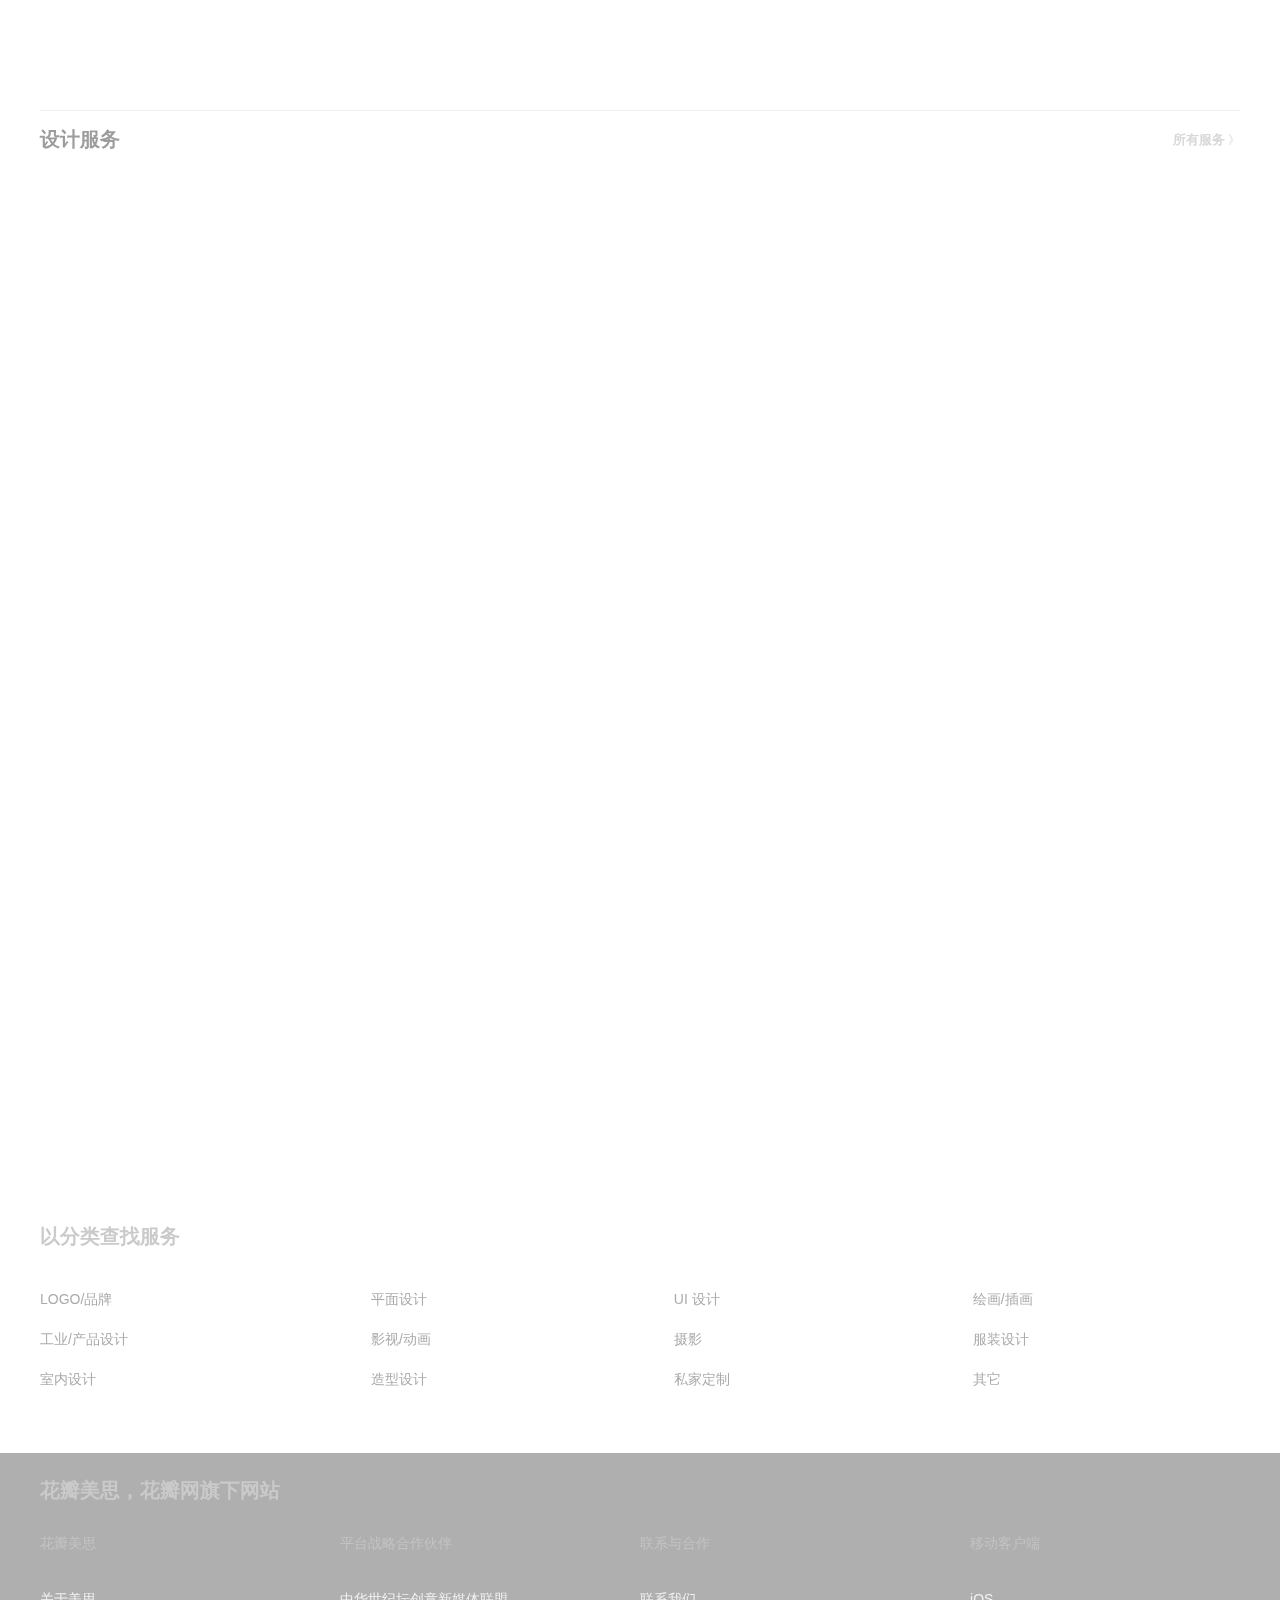
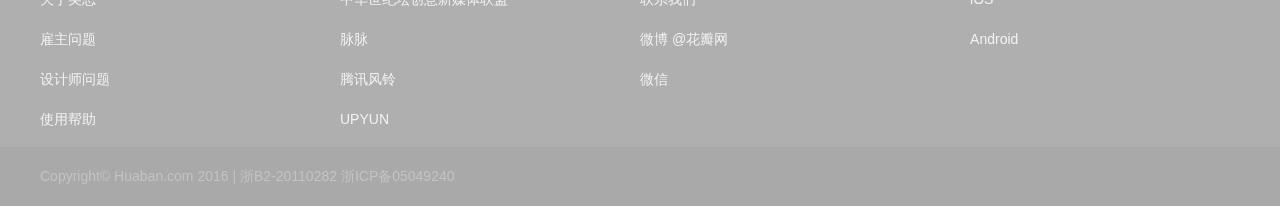
<file: petar/pages/petalBeauty.html>
<!DOCTYPE html>
<html>
<head lang="en">
    <meta charset="UTF-8">
    <title>花瓣美思-原创设计平台</title>
    <link rel="shortcut icon" href="../favicon.ico">
    <link rel="stylesheet" href="../css/petalBase.css"/>
    <link rel="stylesheet" href="../css/petalBeauty.css"/>
</head>
<body>
<!--开始头部-->
<div class="top">
    <div class="wm2 header">
        <div class="hleft">
             <div class="title"><a href="../petalIndex.html">花瓣</a></div>
             <div class="ce"><a href="javascript:;"><img src="../images/590118dd542ba2cfe91cbc5757cfc98d.svg" /></a></div>
            <ul>
                <li><a class="item" href="../petalIndex.html">首页</a></li>
                <li><a class="item" href="javascript:;">设计服务</a></li>
                <li><a class="item" href="javascript:;">设计师</a></li>
                <li><a class="item" href="javascript:;">工作台</a></li>
            </ul>
        </div>
        <div class="hright">
            <div class="inputs1"><input type="text" placeholder="搜索设计服务" id="inputs1"/><i></i></div>
           <div class="inputs2">
               <a href="javascript:;" class="a1"><span>登录</span></a>
               <a href="javascript:;" class="a2"><span>注册</span></a>
           </div>
        </div>
    </div>
</div>
<!--导航结束-->
<!--开始banner-->
<div class="banner" id="ad">
    <ul>
        <li class="one"><a href="javascript:void(0)"></a></li>
        <li class="two"><a href="javascript:void(0)"></a></li>
        <li class="three"><a href="javascript:void(0)"></a></li>
        <li class="four"><a href="javascript:void(0)"></a></li>
    </ul>
    <div class="square" id="controller">
        <ol>
        </ol>
    </div>
    <div id="arr">
        <div id="arrleft"></div>
        <div id="arrright"></div>
    </div>
</div>
<!--banner结束-->
<!--box开始-->
<div class="box">
    <!--开始介绍introduce-->
    <div class="introduce wm2 clearfix" id="introduce">
        <div class="indone">
            <div class="int"><img src="../images/gaozhiliang.svg" alt=""/></div>
            <div class="inm"></div>
            <p>美思选择设计师的三好标准：设计好、人品好、态度好。有三好，质量自然好。</p>
        </div>
        <div class="indtwo">
            <div class="int"><img src="../images/xgaoiaolv.svg" alt=""/></div>
            <div class="inm"></div>
            <p>专业的设计师，专业的经纪团队，带来最高效的设计服务，绝不拖延您的项目进度。</p>
        </div>
        <div class="indthree">
            <div class="int"><img src="../images/wufengxian.svg" alt=""/></div>
            <div class="inm"></div>
            <p>您在美思购买的设计，由视觉中国版权事业部提供版权风险保障。</p>
        </div>
        <div class="indfour">
            <div class="int"><img src="../images/chaoshengxin.svg" alt=""/></div>
            <div class="inm"></div>
            <p>交稿延期、消极改稿、交易争议等设计服务中让人头疼的问题，在花瓣美思绝对不会出现。</p>
        </div>
    </div>
    <!--结束介绍introduce-->
    <!--开始企业文化enterprise-->
    <div class="enterprise" id="enterprise">
        <div class="ui">
            <div class="eneterprise"><img src="../images/qiye.svg" alt=""/></div>
            <p>美思服务经纪人，让专业人员为您的项目找到最合适的设计师</p>
            <span id="basic">联系设计经纪人</span>
        </div>
    </div>
    <!--结束企业文化enterprise-->
    <!--开始设计师介绍-->
    <div class="pub wm2 clearfix" id="pub">
        <h2>推荐设计师</h2>
        <p><a href="javascript:void(0)">所有设计师 <i>》</i></a></p>
    </div>
    <!--设计师top开始-->
    <div class="stylist wm2 clearfix" id="ac">
        <div class="stylistLeft clearfix">
            <a href="javascript:void(0)">
                <!--左上面-->
                <div class="sLshang">
                    <div class="sLshangLeft">
                                 <h3>Juno</h3>
                         <div class="line">
                             <p class="line1"></p>
                         </div>
                        <p>2 &nbsp&nbsp个设计服务</p>
                        <div class="stylistname">UI设计师</div>
                    </div>
                    <div class="sLshangRight"><img src="../images/2.jpg" alt=""/></div>
                </div>
                <!--左下面-->
                <div class="slxia">
                        <p>
                            高级视觉设计师，4年设计工作经验，目前服务于某传媒公司并负责专题类视觉设计。擅长卡通类、可爱类、的视觉风格，主要从事专题设计、H5、网...
                        </p>
                </div>
            </a>
        </div>
        <div class="stylistRight clearfix" >
            <a href="javascript:void(0)">
                <!--左上面-->
                <div class="sLshang">
                    <div class="sLshangLeft">
                        <h3>DZzz</h3>
                        <div class="line">
                            <p class="line1"></p>
                        </div>
                        <p>10 &nbsp&nbsp个设计服务</p>
                        <div class="stylistname">插画室</div>
                    </div>
                    <div class="sLshangRight"><img src="../images/1.jpg" alt=""/></div>
                </div>
                <!--左下面-->
                <div class="slxia">
                    <p>
                        插画师 3年工作经验 曾服务于北京鲨鱼公园 鲨鱼公园儿童大学科普系列绘本出版 目前服务于北京迪思公关顾问有限公司 服务客户有 京东 长安...
                    </p>
                </div>
            </a>
        </div>
    </div>
    <!--设计师top开始-->
    <!--结束设计师介绍-->
    <!--开始设计服务-->
    <div class="pub1 wm2 clearfix">
        <h2>设计服务</h2>
        <p><a href="javascript:void(0)">所有服务 <i>》</i></a></p>
    </div>
    <!--开始设计服务的具体介绍-->
    <!--创建一个大盒子用来截切掉多余的东西-->
     <div class="serve wm2 clearfix" id="serviceDisplay" style="overflow: hidden">
         <div style="width: 1400px;" class="clearfix">
              <!--这里存储动态生成的每一个div-->
             <!--这个div用来装那个收藏的小图片-->

         </div>
    <div class="browse">
        浏览所有设计服务
    </div>
    <!--结束设计服务的具体介绍-->

    <!--结束设计服务-->

</div>
<!--开始第一部分的尾部-->
<div class="foot1">
    <div class="wm2">
       <h1>以分类查找服务</h1>
        <dl class="dl">
            <dt></dt>
            <dd><a href="javascript:void(0)">LOGO/品牌</a></dd>
            <dd><a href="javascript:void(0)">工业/产品设计</a></dd>
            <dd><a href="javascript:void(0)">室内设计</a></dd>
        </dl>
        <dl class="dl">
            <dt></dt>
            <dd><a href="javascript:void(0)">平面设计</a></dd>
            <dd><a href="javascript:void(0)">影视/动画</a></dd>
            <dd><a href="javascript:void(0)">造型设计</a></dd>
        </dl>
        <dl class="dl">
            <dt></dt>
            <dd><a href="javascript:void(0)">UI 设计</a></dd>
            <dd><a href="javascript:void(0)">摄影</a></dd>
            <dd><a href="javascript:void(0)">私家定制</a></dd>
        </dl>
        <dl>
            <dt></dt>
            <dd><a href="javascript:void(0)">绘画/插画</a></dd>
            <dd><a href="javascript:void(0)">服装设计</a></dd>
            <dd><a href="javascript:void(0)">其它</a></dd>
        </dl>
    </div>
</div>
<!--结束第一部分的尾部-->

<!--开始第二部分的尾部-->
<div class="foot2">
    <div class="wm2">
        <h1>花瓣美思，花瓣网旗下网站</h1>
        <dl class="dl1">
            <dt>花瓣美思</dt>
              <dd><a href="javascript:void (0)">关于美思</a></dd>
              <dd><a href="javascript:void (0)">雇主问题</a></dd>
              <dd><a href="javascript:void (0)">设计师问题</a></dd>
              <dd><a href="javascript:void (0)">使用帮助</a></dd>
        </dl>
        <dl class="dl2">
            <dt>平台战略合作伙伴</dt>
            <dd><a href="javascript:void (0)">中华世纪坛创意新媒体联盟</a></dd>
            <dd><a href="javascript:void (0)">脉脉</a></dd>
            <dd><a href="javascript:void (0)">腾讯风铃</a></dd>
            <dd><a href="javascript:void (0)">UPYUN</a></dd>
        </dl>
        <dl class="dl3">
            <dt>联系与合作</dt>
            <dd><a href="javascript:void (0)">联系我们</a></dd>
            <dd><a href="javascript:void (0)">微博 @花瓣网</a></dd>
            <dd><a href="javascript:void (0)">微信</a></dd>
        </dl>
        <dl class="dl4">
            <dt>移动客户端</dt>
            <dd><a href="javascript:void (0)">iOS</a></dd>
            <dd><a href="javascript:void (0)">Android</a></dd>
        </dl>
    </div>
</div>
<!--结束第二部分的尾部-->

<!--开始尾部3-->
      <div class="foot3">
          <div class="wm2">
              <p>Copyright© Huaban.com 2016 | 浙B2-20110282 浙ICP备05049240</p>
          </div>
      </div>
    </div>
<!--结束尾部3-->
<!--固定定位联系我们-->
<div id="contact"></div>
<!--回到首页-->
<div class="elevator" id="elevator">
    <a class="goTo"></a>
    <a class="add"></a>
    <div class="panel">
        <a href="javascript:void(0);" class="cj">添加采集</a>
        <a href="javascript:void(0);" class="hb">添加画板</a>
        <a href="javascript:void(0);" class="tool">安装采集工具</a>
        <div class="arr-r"></div>
    </div>
</div>
<!--开始js-->
<script src="../js/jquery-1.12.4.js"></script>
<script src="../js/petalBeauty.js"></script>
<script src="../js/petalCommon.js"></script>
<script>
//1.找对象
var ac=document.getElementById("ac");
var as=ac.getElementsByTagName("a");
//ac.style.position="absolute"
console.log(as.length);
//2.点击的时候让移上的时候显示出来阴影
  for(var i=0;i<as.length;i++){

      as[i].onmouseover= function () {
          this.style.boxShadow=" 0px 0px 6px lightgray";//css3
          this.style.marginTop="-2px";//鼠标移上上移两个像素
      }
  }
    for(var i=0;i<as.length;i++){
        as[i].onmouseout= function () {
            this.style.boxShadow="";
            console.log(this);
            this.style.marginTop=0;//鼠标离开恢复
        }
    }
    //3.鼠标移上让想要的所有盒子都有一个上移的效果

</script>
</body>
</html>
</file>
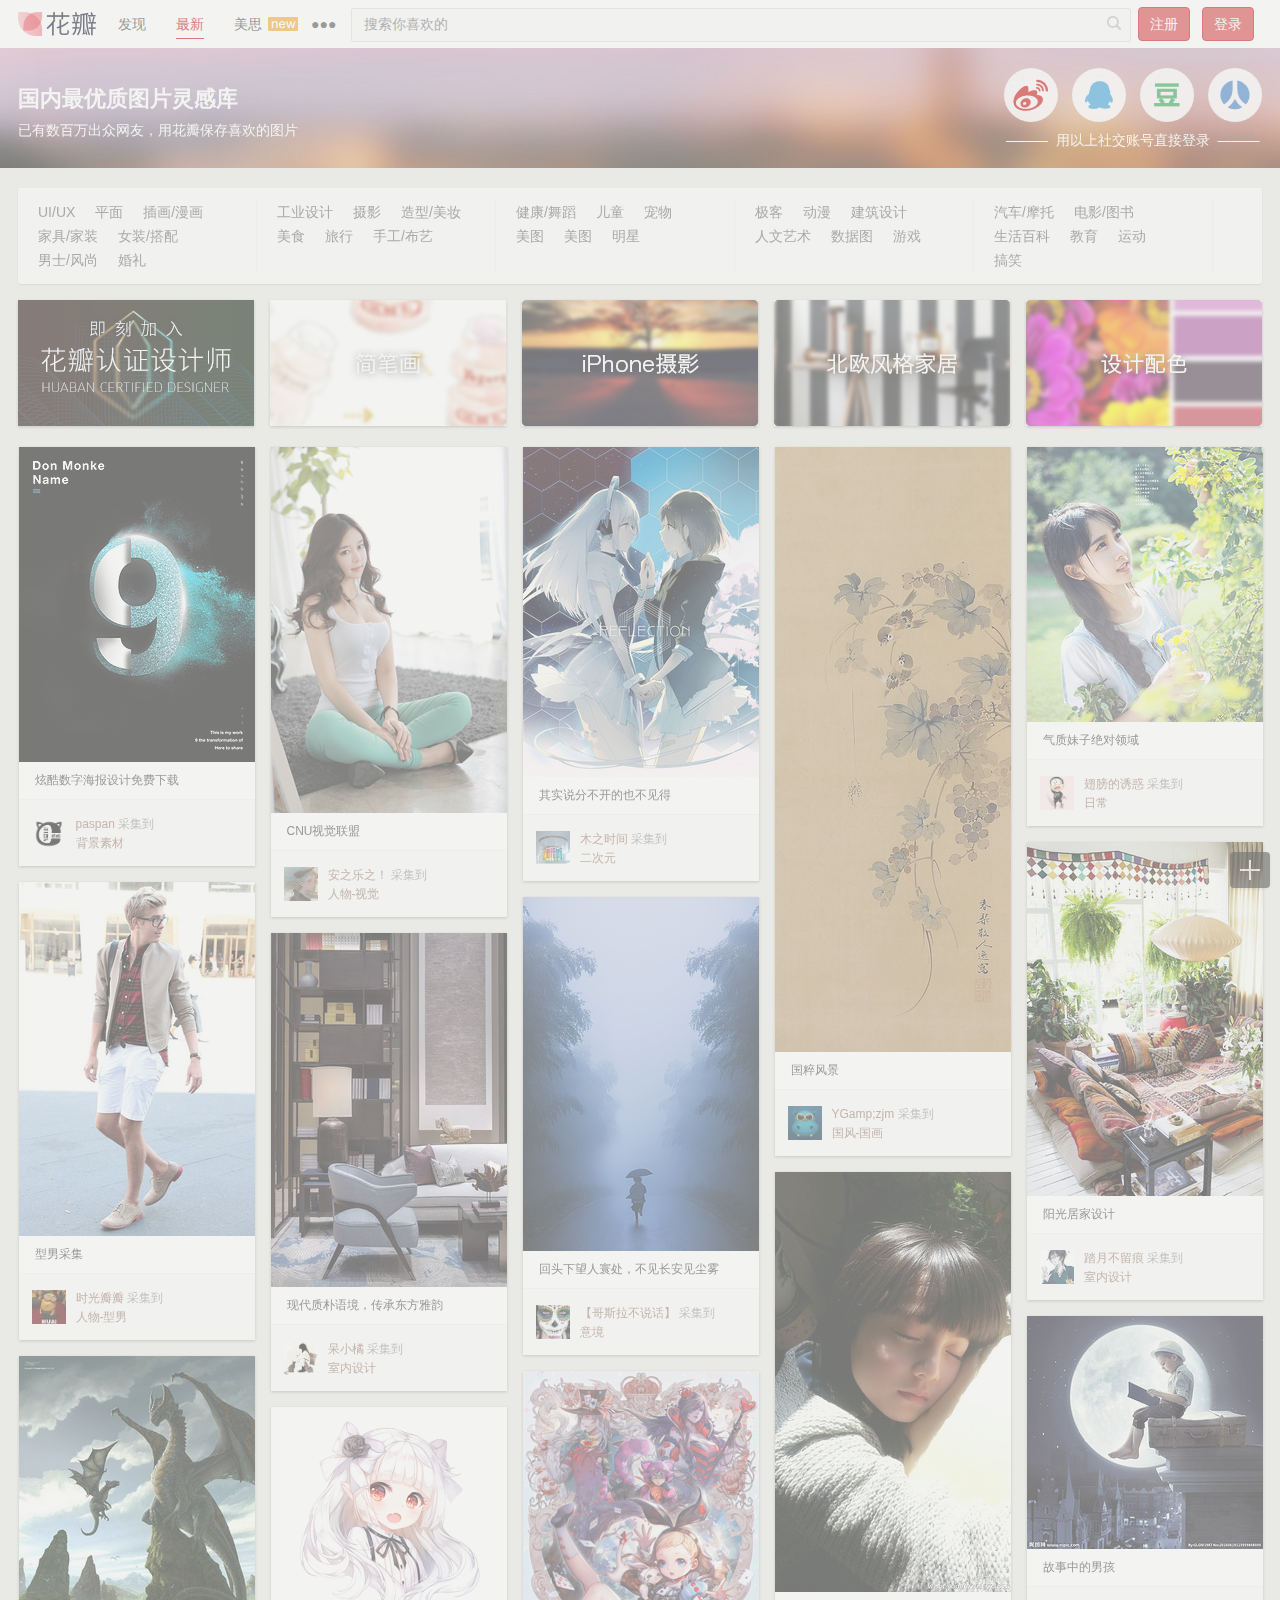
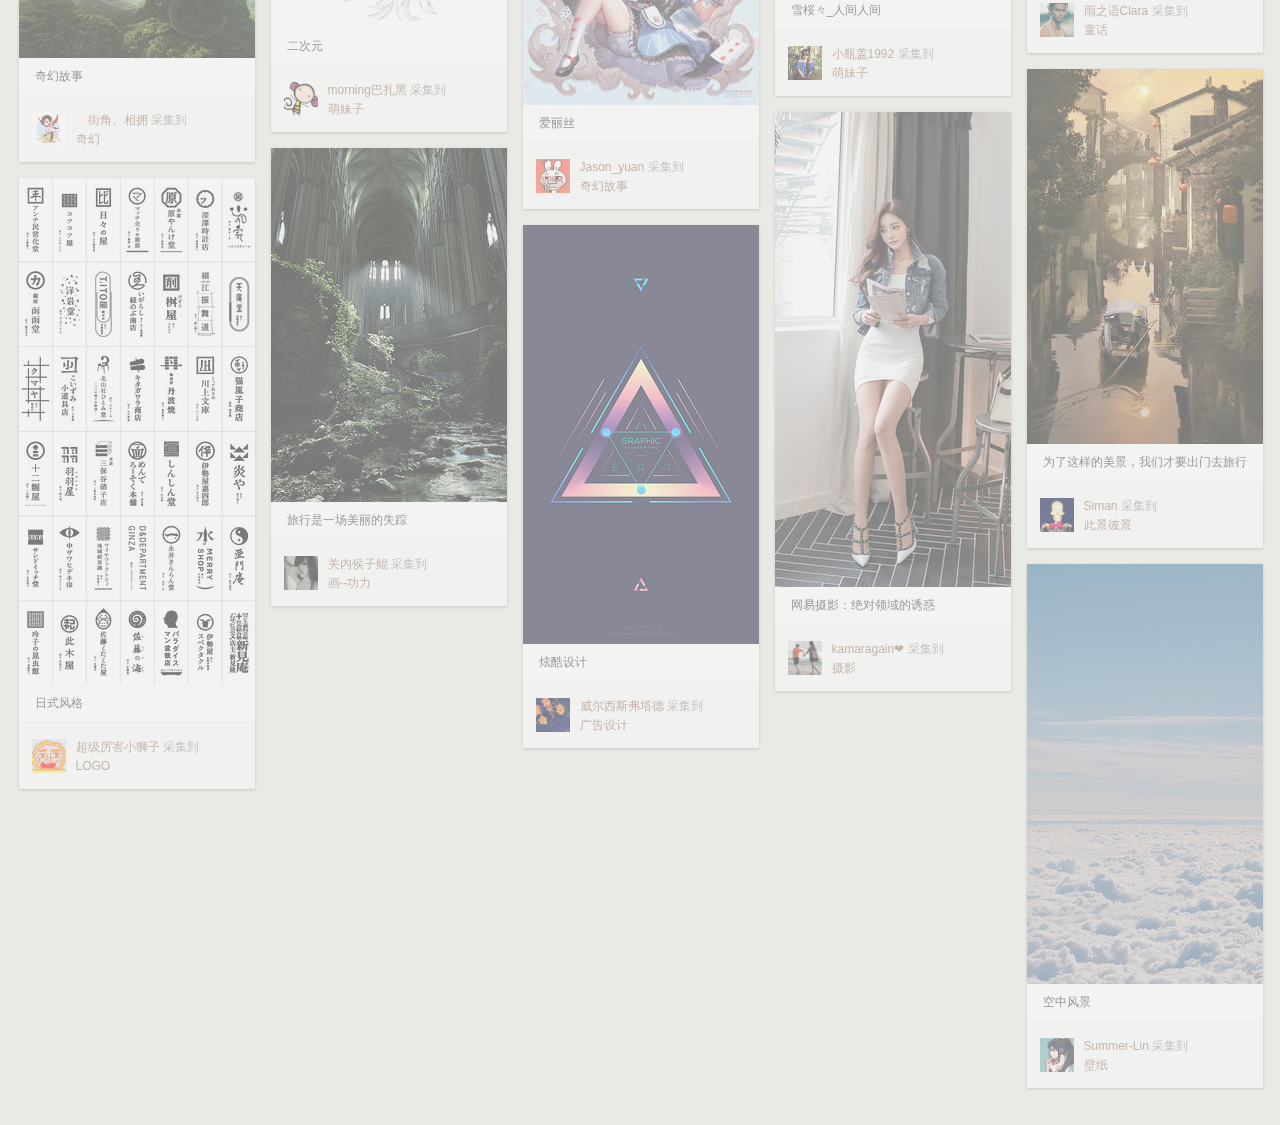
<file: petar/pages/petalMore.html>
<!DOCTYPE html>
<html lang="en">
<head>
    <meta charset="UTF-8">
    <title>最新采集_图片大全_花瓣网</title>
    <link rel="shortcut icon" href="../favicon.ico">
    <link rel="stylesheet" href="../css/petalBase.css">
    <link rel="stylesheet" href="../css/petalMore.css">
    <script src="../js/jquery-1.12.4.js"></script>
    <script src="../js/masonry-docs.min.js"></script>
    <script src="../js/petalCommon.js"></script>

</head>
<body>
<!--花瓣 头部header  S-->
<div id="header" class="header ">
    <div class="wm clearfix">
        <!--logo-->
        <div class="logo">
            <a href="../petalIndex.html"></a>
            <h1>花瓣网_陪你做生活的设计师</h1>
        </div>
        <!--nav-->
        <div class="nav">
            <a href="../petalIndex.html">发现</a>
            <a href="petalMore.html" class="active">最新</a>
            <a href="../pages/petalBeauty.html" class="new">美思<i></i></a>
        </div>
        <div class="h-menu" id="h-menu">●●●
            <div class="menu-bar">
                <div class="mt">
                    <a href="petalApp.html">移动应用</a>
                    <a href="petalCollection.html">采集工具</a>
                    <a href="javascript:;">招聘</a>
                </div>
                <div class="mc">
                    <ul>
                        <li><a href="javascript:;">UI/UX</a></li>
                        <li><a href="javascript:;">平面</a></li>
                        <li><a href="javascript:;">插画/漫画</a></li>
                        <li><a href="javascript:;">家居/家装</a></li>
                        <li><a href="javascript:;">女装/搭配</a></li>
                        <li><a href="javascript:;">男士/风尚</a></li>
                        <li><a href="javascript:;">婚礼</a></li>
                        <li><a href="javascript:;">工业设计</a></li>
                        <li><a href="javascript:;">摄影</a></li>
                        <li><a href="javascript:;" class="vavy">兴趣/生活 »</a></li>
                    </ul>
                </div>
                <div class="mb">
                    <a href="javascript:;">活动</a>·
                    <a href="javascript:;">周刊</a>·
                    <a href="javascript:;">关于</a>·
                    <a href="javascript:;">反馈</a>·
                    <a href="javascript:;" class="last">博客</a>
                    <s></s>
                </div>
                <div class="arrow"></div>
            </div>
        </div>
        <!--nav end-->
        <!--search-->
        <div class="search">
            <input type="text" name="" placeholder="搜索你喜欢的" id="">
            <button></button>
        </div>
        <!--search end-->
        <!--loginbar-->
        <div class="login-bar">
            <a href="javascript:void(0);" class="reg">注册</a>
            <a href="javascript:void(0);" class="log">登录</a>
        </div>
        <!--loginbar end-->
    </div>
</div>
<!--花瓣 头部 header  E-->

<!--花瓣 callout S-->
<div id="login_callout" class="clearfix">
    <!--<img src="images/login_header.jpg" alt="">-->
    <div class="wm callout">
        <div class="fl intro">
            <h2>国内最优质图片灵感库</h2>
            <h3>已有数百万出众网友，用花瓣保存喜欢的图片</h3>
        </div>
        <div class="fr with-line">
            <a href="javascript:;"><img src="../images/weibo.png" alt="新浪微博"></a>
            <a href="javascript:;"><img src="../images/qq.png" alt="腾讯QQ"></a>
            <a href="javascript:;"><img src="../images/douban.png" alt="豆瓣"></a>
            <a href="javascript:;"><img src="../images/renren.png" alt="人人网"></a>
            <p>&nbsp;&nbsp;&nbsp;———&nbsp;&nbsp;用以上社交账号直接登录&nbsp;&nbsp;———</p>
        </div>
    </div>
</div>
<!--花瓣 callout E-->

<!--花瓣 callout_fixed S-->
<div class="callout_fixed clearfix">
    <div class="pack wm clearfix">
        <h2>国内最优质图片灵感库</h2>
        <h3>已有数百万出众网友，用花瓣保存喜欢的图片</h3>
        <div class="floating ">
            <span class="words">用社交账号直接登录：</span>
            <a href="javascript:;"><img src="../images/login_icons_weiboS.png" alt=""></a>
            <a href="javascript:;"><img src="../images/login_icons_QQS.png" alt=""></a>
            <a href="javascript:;"><img src="../images/login_icons_weixinS.png" alt=""></a>
            <a href="javascript:;"><img src="../images/login_icons_renrenS.png" alt=""></a>
        </div>
    </div>
</div>
<!--花瓣 callout_fixed E-->

<!--花瓣 菜单部分 start-->
<div class="wm clearfix">
    <div class="menu clearfix">
        <div class="unit">
            <a href="javascript:;">UI/UX</a>
            <a href="javascript:;">平面</a>
            <a href="javascript:;">插画/漫画</a>
            <a href="javascript:;">家具/家装</a>
            <a href="javascript:;">女装/搭配</a>
            <a href="javascript:;">男士/风尚</a>
            <a href="javascript:;">婚礼</a>
        </div>
        <div class="unit">
            <a href="javascript:;">工业设计</a>
            <a href="javascript:;">摄影</a>
            <a href="javascript:;">造型/美妆</a>
            <a href="javascript:;">美食</a>
            <a href="javascript:;">旅行</a>
            <a href="javascript:;">手工/布艺</a>
        </div>
        <div class="unit">
            <a href="javascript:;">健康/舞蹈</a>
            <a href="javascript:;">儿童</a>
            <a href="javascript:;">宠物</a>
            <a href="javascript:;">美图</a>
            <a href="javascript:;">美图</a>
            <a href="javascript:;">明星</a>
        </div>
        <div class="unit">
            <a href="javascript:;">极客</a>
            <a href="javascript:;">动漫</a>
            <a href="javascript:;">建筑设计</a>
            <a href="javascript:;">人文艺术</a>
            <a href="javascript:;">数据图</a>
            <a href="javascript:;">游戏</a>
        </div>
        <div class="unit">
            <a href="javascript:;">汽车/摩托</a>
            <a href="javascript:;">电影/图书</a>
            <a href="javascript:;">生活百科</a>
            <a href="javascript:;">教育</a>
            <a href="javascript:;">运动</a>
            <a href="javascript:;">搞笑</a>
        </div>
    </div>
</div>

<!--花瓣 菜单部分 end-->

<!--弹出框 S-->
<div class="black-overlay">
    <div class="login_sgin ">
        <img src="../images/logo_2x.png" alt="">
        <div class="sgin_up">
            <div class="close"></div>
            <div class="holder">
                <div class="with-line">
                    <i class="one"></i>
                    &nbsp;&nbsp;用第三方账号注册花瓣&nbsp;&nbsp;
                    <i class="two"></i>
                </div>
                <div class="button">
                    <a href="javascript:;"><img src="../images/login_icons_weibo.png" alt=""></a>
                    <a href="javascript:;"><img src="../images/login_icons_QQ.png" alt=""></a>
                    <a href="javascript:;"><img src="../images/login_icons_weixin.png" alt=""></a>
                    <a href="javascript:;"><img src="../images/login_icons_douban.png" alt=""></a>
                </div>
                <div class="brown-link">
                    <a href="javascript:;" class="switch">使用手机号/邮箱注册</a>
                </div>

            </div>
            <div class="switchS brown-link">
                已有账号？<a href="javascript:;">登录到花瓣</a>
            </div>
        </div>
    </div>
</div>
<div class="black-overlayB">
    <div class="login_enter">
        <img src="../images/logo_2x.png" alt="" class="img">
        <div class="holder">
            <div class="close"></div>
            <div class="with-line">
                <i class="one"></i>
                &nbsp;&nbsp;使用第三方账号登录&nbsp;&nbsp;
                <i class="two"></i>
            </div>

            <div class="button_small">
                <a href="javascript:;"><img src="../images/login_icons_weibo.png" alt=""></a>
                <a href="javascript:;"><img src="../images/login_icons_QQ.png" alt=""></a>
                <a href="javascript:;"><img src="../images/login_icons_weixin.png" alt=""></a>
                <a href="javascript:;"><img src="../images/login_icons_douban.png" alt=""></a>
                <a href="javascript:;"><img src="../images/login_icons_renren.png" alt=""></a>
            </div>
            <div class="with-lineT">
                <i class="one"></i>
                &nbsp;&nbsp;使用手机号/邮箱登录&nbsp;&nbsp;
                <i class="two"></i>
            </div>
            <form action="/auth/">
                <input type="text" placeholder="输入手机号或者邮箱" class="input">
                <input type="password" placeholder="密码" class="input">
                <a href="javascript:;" class="btn">登录</a>
            </form>
            <div class="reset-password">
                <a href="javascript:;" class="fl red-link">忘记密码»</a>
                <a href="javascript:;" class="fr red-link">点击注册»</a>
                <i class="fr">还没有花瓣帐号？</i>
            </div>
        </div>
    </div>
</div>

<!--弹出框 E-->

<!--花瓣 tab栏部分 start-->
<div class="tab wm clearfix">
    <ul>
        <li><a href="javascript:;"><img src="../images/menu_1.png" alt=""></a></li>
        <li><a href="javascript:;"><img src="../images/menu_2.jpg" alt=""></a></li>
        <li><a href="javascript:;"><img src="../images/menu_3.jpg" alt=""></a></li>
        <li><a href="javascript:;"><img src="../images/menu_4.jpg" alt=""></a></li>
        <li class="last"><a href="javascript"><img src="../images/menu_5.jpg" alt=""></a></li>
    </ul>
</div>
<!--花瓣 tab栏部分 end-->

<!--花瓣 Main部分  S-->
<div id="wrapper"></div>
<script src="../js/petalMore.js"></script>
<!--花瓣 Main部分  E-->

<!--回到顶部  S-->
<div class="elevator">
    <a class="goTo"></a>
    <a class="add"></a>
    <div class="panel">
        <a href="javascript:void(0);" class="cj">添加采集</a>
        <a href="javascript:void(0);" class="hb">添加画板</a>
        <a href="javascript:void(0);" class="tool">安装采集工具</a>
        <div class="arr-r"></div>
    </div>

</div>
<!--回到顶部  E-->
</body>
</html>
</file>
<file: petar/css/petalBase.css>
/*设置定css的编码*/
@charset "UTF-8";
/*css初始化*/
html, body, ul, li, ol, dl, dd, dt, p, h1, h2, h3, h4, h5, h6, form, fieldset, legend, img {
    margin: 0;
    padding: 0;
}

/*去除input的框  ctrl + / */
fieldset, img, input, button {
    border: none;
    padding: 0;
    margin: 0;
    outline-style: none;
}

ul, ol {
    list-style: none;
}

input {
    padding-top: 0;
    padding-bottom: 0;
    font-family: "SimSun", "宋体"; /*新宋体*/
}

select, input, textarea {
    font-size: 12px;
    margin: 0;
}

/*禁止缩放*/
textarea {
    resize: none;
}

/*让图片基线对齐*/
img {
    border: 0;
    vertical-align: middle;
}

table {
    border-collapse: collapse;
}

/*清除浮动*/
.clearfix:before, .clearfix:after {
    content: "";
    display: table;
}

.clearfix:after {
    clear: both;
}

/* css骇客 */
.clearfix {
    *zoom: 1; /*IE/7/6*/
}

a {
    color: #666;
    text-decoration: none;
}

a:hover {
    text-decoration: none;
}

h1, h2, h3, h4, h5, h6 {
    text-decoration: none;
    font-weight: normal;
    font-size: 100%;
}

/*废物利用*/
s, i, em {
    font-style: normal;
    text-decoration: none;
}

.fl {
    float: left;
}

.fr {
    float: right;
}

.al {
    text-align: left;
}

.ac {
    text-align: center;
}

.ar {
    text-align: right;
}

.hide {
    display: none;
}

.w {
    width: 1248px;
    margin: 0 auto;
}
.wm {
    width: 1244px;
    margin: 0 auto;
}
.wm2 {
    width: 1200px;
    margin: 0 auto;
}

/*花瓣 弹窗 S*/
.black-overlay, .black-overlayB {
    display: none;
    position: fixed;
    top: 0;
    right: 0;
    bottom: 0;
    left: 0;
    background: rgba(0,0,0,.3);
    z-index: 99;
}
.login_sgin {
    width: 520px;
    height: 261px;
    display: none;
    background-color: #fff;
    position: fixed;
    top: 50%;
    left:50%;
    z-index: 100;
    margin: -155px 0 0 -260px;
    text-align: center;
    padding: 30px 0 20px;
    box-shadow: 0 2px 5px rgba(0,0,0,.3);
    border-radius: 4px;
}
.login_sgin img {
    display: block;
    margin: 0 auto;
    width: 106px;
    height: 36px;
}
.login_sgin .sgin_up {
    width: 286px;
    margin: 0 auto;
    position: relative;
}

.login_sgin .sgin_up .holder {
    width: 286px;
    margin: 0 auto;
    position: relative;
}

.login_sgin .sgin_up .close {
    position: absolute;
    top: -100px;
    right: -115px;
    width: 36px;
    height: 36px;
    cursor: pointer;
    background: url("../images/msg_close.png") no-repeat 10px 10px;
}

.sgin_up .holder .with-line {
    display: block;
    font-size: 16px;
    color: #999;
    margin-top: 30px;
    position: relative;
    /*top: 8px;*/
    text-align: center;
}

.sgin_up .holder .with-line .one{
    display: block;
    position: absolute;
    top: 8px;;
    width: 50px;
    border-top: 1px solid #ededed;
}

.sgin_up .holder .with-line .two {
    display: block;
    position: absolute;
    top: 8px;
    right: 0;
    width: 50px;
    border-top: 1px solid #ededed;
}

.sgin_up .holder .button {
    /*margin: 20px 0 20px -47px;*/
    position: absolute;
    width: 400px;
    text-align: center;
    top: 39px;;
    left: -15px;
}

.sgin_up .holder .button img {
    display: inline-block;
    float: left;
    margin-right: 20px;
    width: 64px;
    height: 64px;
}

.sgin_up .holder .switch {
    font-size: 16px;
    margin-bottom: 50px;
    display: block;
    position: absolute;
    top: 126px;
    left: 69px;
}

.sgin_up .switchS {
    position: absolute;
    bottom: -176px;
    right: -97px;
}

.brown-link a{
    color: #9E7E6B;
}
.brown-link a:hover {
    color: #9A0000;
}

.login_enter {
    width: 520px;
    background: #fff;
    position: fixed;
    /*display: none;*/
    top: 280px;
    height: 361px;
    left: 50%;
    margin: -155px 0 0 -260px;
    text-align: center;
    padding: 30px 0 20px;
    box-shadow: 0 2px 5px rgba(0,0,0,.3);
    border-radius: 4px;
}

.login_enter img {
    display: block;
    margin: 0 auto;
    width: 106px;
    height: 36px;
}
.login_enter .holder {
    width: 286px;
    margin: 0 auto;
    position: relative;
}

.login_enter .holder .close {
    position: absolute;
    top: -87px;
    right: -115px;
    width: 36px;
    height: 36px;
    cursor: pointer;
    background: url("../images/msg_close.png") no-repeat 10px 10px;
}

.login_enter .holder .with-line {
    display: block;
    font-size: 16px;
    color: #999;
    margin-top: 20px;
    position: relative;
    /*top: 8px;*/
    text-align: center;
}

.login_enter .holder .with-line .one{
    display: block;
    position: absolute;
    top: 8px;;
    width: 50px;
    border-top: 1px solid #ededed;
}

.login_enter .holder .with-line .two {
    display: block;
    position: absolute;
    top: 8px;
    right: 0;
    width: 50px;
    border-top: 1px solid #ededed;
}

.login_enter .holder .button_small {
    margin-top: 15px;
    margin-left: 4px;
    width: 300px;
}

.login_enter .holder .button_small img{
    float: left;
    width: 48px;
    height: 48px;
    margin-right: 10px;
}
.login_enter .holder .with-lineT {
    display: block;
    font-size: 16px;
    color: #999;
    margin-top: 20px;
    position: relative;
    top: 23px;
    text-align: center;
}
.login_enter .holder .with-lineT .one {
    display: block;
    position: absolute;
    top: 51px;;
    width: 50px;
    border-top: 1px solid #ededed;
}
.login_enter .holder .with-lineT .two {
    display: block;
    position: absolute;
    top: 51px;
    right: 0;
    width: 50px;
    border-top: 1px solid #ededed;
}
.login_enter form {
    margin-top: 28px;
}
.login_enter .input {
    margin-top: 10px;
    box-sizing: border-box;
    width: 100%;
    display: inline-block;
    padding: 0 10px;
    height: 36px;
    font-size: 16px;
    line-height: 1;
    color: #777;
    background: #FCFCFC;
    border: 1px solid #CCC;
    border-radius: 3px;
    /*width: 250px;*/
    box-shadow: inset 0 1px 2px rgba(0,0,0,.05);
}
.login_enter .btn {
    color: #fff;
    text-align: center;
    line-height: 36px;
    font-family: "宋体";
    font-size: 18px;
    text-decoration: none;
    display: block;
    width: 286px;
    height: 36px;
    margin-top: 10px;
    background-color: #DA393C;
    text-shadow: 0 -1px 0 rgba(0,0,0,.1);
    border-radius: 2px;
    border: 1px solid #C90000;
}
.login_enter .btn:hover {
    opacity: .9;
}
.login_enter .reset-password {
    margin-top: 10px;
}
.red-link {
    color: #9A0000;
}
/*花瓣 弹窗 E*/

/*回到顶部  S*/
.elevator {
    width: 40px;
    position: fixed;
    bottom: 10px;
    right: 10px;
}

.elevator .goTo,
.elevator .add {
    display: block;
    width: 40px;
    height: 36px;
    margin-bottom: 2px;
    background: #000 url(../images/iconsprite_btbar.png) no-repeat 8px 6px;
    border-radius: 4px;
    opacity: .7;
    box-shadow: 0 1px 3px rgba(0, 0, 0, .2);
    cursor: pointer;
}
.elevator .goTo{
    display: none;
}
.elevator .goTo:hover,
.elevator .add:hover{
    opacity: .9;
}

.elevator .add {
    background-position: 8px -34px;
}

.elevator .panel{
    padding-top: 10px;
    width: 143px;
    height: 124px;
    background-color: #fff;
    border-radius: 2px;
    position: absolute;
    right: 50px;
    bottom: 0;
    display: none;
}

.elevator .panel .arr-r{
    position: absolute;
    right: -6px;
    bottom: 14px;
    width: 6px;
    height: 11px;
    background: url(../images/code_arrow.png) 0 0 no-repeat;
}
.elevator .panel a{
    display: block;
    font-size: 14px;
    height: 38px;
    line-height:38px;
    padding-left: 40px;
    background: url(../images/icon_user_menu.svg) no-repeat;
}
.elevator .panel a:hover{
    background-color: #f2f2f2;
}
.elevator .panel .cj{
    background-position: 18px -467px;
}

.elevator .panel .hb{
    background-position: 18px -507px;
}
.elevator .panel .tool{
    background-position: 18px -67px;
}
/*回到顶部  E*/
</file>
<file: petar/css/petalIndex.css>
﻿@charset "UTF-8";


body {
    font: 12px/150% "\5FAE\8F6F\96C5\9ED1", "helvetica neue", arial, sans-serif;
    color: #666;
    background: #fff; /*白色*/
    /*height: 4000px;*/
}

/*headerF start*/
#header {
    z-index: 98;
}

#header .h-menu {
    position: relative;
    /*cursor: pointer;*/
}

#header .h-menu .menu-bar {
    display: none;
    line-height: normal;
    position: absolute;
    width: 270px;
    height: 251px;
    padding: 4px 20px 15px 20px;
    background-color: #fff;
    top: 62px;
    left: -150px;
    box-shadow: 0 1px 6px rgba(0, 0, 0, .2);
}

#header .menu-bar .mt {
    height: 50px;
    line-height: 50px;
    border-bottom: 1px solid #ccc;
}

#header .menu-bar .mt a {
    display: inline-block;
    font-size: 16px;
    color: #222;
    font-weight: 700;
    margin-right: 32px;
}

#header .menu-bar .mc {
    padding-top: 15px;
    height: 155px;
    cursor: pointer;
}

#header .menu-bar .mc li {
    float: left;
    width: 120px;
    height: 28px;
    line-height: 28px;
}
#header .menu-bar .mc .vavy {
    font: 700 16px/28px "";
}
#header .menu-bar .mc a {
    color: #222;
    font-size: 14px;
}

#header .menu-bar a:hover {
    text-decoration: none;
    color: #c90000;
}

#header .menu-bar .mb {
    padding-left: 30px;
    height: 44px;
    line-height: 44px;
    font-size: 14px;
    color: #999;
    position: relative;
    border-top: 1px solid #ccc;
}

#header .menu-bar .mb a {
    color: #999;
    margin: 0 5px;
}
#header .menu-bar .mb a:hover {
    text-decoration: underline;
}
#header .menu-bar .mb s {
    position: absolute;
    top: 8px;
    left: 0px;
    height: 26px;
    width: 26px;
    background: url(../images/menu_sprite.svg) 7px -302px no-repeat;
    border: 1px solid #ededed;
    cursor: pointer;
}

/*小三角*/
#header .h-menu .menu-bar .arrow {
    width: 18px;
    height: 10px;
    position: absolute;
    background: url(../images/menu_arrow.png) 0 0 no-repeat;
    top: -10px;
    left: 150px;
}

/*headerF end*/

/*header start*/
.header {
    width: 100%;
    height: 48px;
    line-height: 48px;
    background: 0;
    position: fixed;
}

/*logo部分 --start*/
.header .logo {
    float: left;
    width: 100px;
    height: 48px;
    background: url("../images/logo_wt.svg") no-repeat 0 10px;
    text-indent: -9999px;
    overflow: hidden;
}

/*logo部分 --end*/
/*nav部分start*/
.header .nav {
    float: left;
    width: 193px;
    height: 48px;
    font: 14px/48px "helvetica neue", arial, sans-serif;
}

.header .nav a {
    height: 28px;
    font-size: 14px;
    line-height: 28px;
    margin-right: 26px;
    position: relative;
    display: inline-block;
    color: #EEF2F8;
}

.header .nav a:hover,
.header .nav a.active {
    color: #EEF2F8;
    border-bottom: 1px solid #EEF2F8;
}

.header .nav a.new {
    margin-right: 0;
    width: 64px;
}

.header .nav .new i {
    width: 30px;
    height: 14px;
    background: url(../images/head-sp.png) no-repeat;
    position: absolute;
    top: 7px;
    right: 0;
}

/*nav部分end*/
/*menu部分 start*/
.header .h-menu {
    float: left;
    width: 40px;
}

/*menu部分 end*/
/*search部分 start*/
.header .search {
    float: left;
    width: 700px;
    height: 48px;
    display: none;
}

/*search部分 end*/

/*登录按钮 start*/
.header .login-bar {
    width: 124px;
    height: 48px;
    /*background-color: yellowgreen;*/
    float: right;
}

.header .login-bar a {
    display: inline-block;
    margin-right: 8px;
    width: 50px;
    height: 32px;
    line-height: 32px;
    text-align: center;
    font-size: 14px;
    border-radius: 4px;
}

.header .login-bar .log,
.header .login-bar .reg {
    background-color: #D9393B;
    color: #fff;
    border: 1px solid #C90000;
}

.header .login-bar .log:hover,
.header .login-bar .reg:hover {
    background-color: #F0575F;
}

/*登录按钮 end*/
/*header end*/

/*header-fixed start*/
.header-fixed {
    width: 100%;
    height: 48px;
    line-height: 48px;
    background: #fff;
    /*border-bottom: 1px solid #ECECEC;*/
    box-shadow: 0 1px 3px rgba(0, 0, 0, .5);
    position: fixed;
}

/*logo部分 --start*/
.header-fixed .logo {
    float: left;
    width: 100px;
    height: 48px;
    background: url(../images/logoS.png) no-repeat 0 10px;
    text-indent: -9999px;
    overflow: hidden;
}

/*logo部分 --end*/

/*nav部分start*/
.header-fixed .nav {
    float: left;
    width: 193px;
    height: 48px;
    font: 14px/48px "helvetica neue", arial, sans-serif;
}

.header-fixed .nav a {
    height: 28px;
    font-size: 14px;
    line-height: 28px;
    margin-right: 26px;
    position: relative;
    display: inline-block;
    color: #444;
}

.header-fixed .nav a:hover,
.header-fixed .nav a.active {
    color: #c90000;
    border-bottom: 1px solid #c90000;
}

.header-fixed .nav a.new {
    margin-right: 0;
    width: 64px;
}

.header-fixed .nav .new i {
    width: 30px;
    height: 14px;
    background: url(../images/head-sp.png) no-repeat;
    position: absolute;
    top: 7px;
    right: 0;
}

/*nav部分end*/
/*menu部分 start*/
.header-fixed .h-menu {
    float: left;
    width: 40px;
}

/*menu部分 end*/
/*search部分 start*/
.header-fixed .search {
    float: left;
    width: 700px;
    height: 48px;
    position: relative;
}

.header-fixed .search input {
    width: 766px;
    height: 32px;
    background-color: #FAFAFA;
    border: 1px solid #DDD;
    border-radius: 2px;
    color: #bbb;
    font: 14px/32px "SimSun";
    padding-left: 12px;
}

.header-fixed .search button {
    position: absolute;
    width: 14px;
    height: 14px;
    background: url(../images/menu_sprite.svg) -2px -102px;
    border: 0 none;
    left: 756px;
    top: 16px;
    cursor: pointer;
}

.header-fixed .search button:hover {
    background-position: -52px -102px;
}

/*search部分 end*/

/*登录按钮 start*/
.header-fixed .login-bar {
    width: 124px;
    height: 48px;
    /*background-color: yellowgreen;*/
    float: right;
}

.header-fixed .login-bar a {
    display: inline-block;
    margin-right: 8px;
    width: 50px;
    height: 32px;
    line-height: 32px;
    text-align: center;
    font-size: 14px;
    border-radius: 4px;
}

.header-fixed .login-bar .log,
.header-fixed .login-bar .reg {
    background-color: #D9393B;
    color: #fff;
    border: 1px solid #C90000;
}

.header-fixed .login-bar .log:hover,
.header-fixed .login-bar .reg:hover {
    background-color: #F0575F;
}

/*登录按钮 end*/
/*header end*/

/*footer-bottom start*/
.footer-bottom {
    background-color: #333333;
}

.footer-bottom .links {
    padding-top: 13px;
    height: 174px;
    background-color: #333333;
    overflow: hidden;
}

.footer-bottom .links dl {
    width: 200px;
}

.footer-bottom .links dt a {
    font: 700 normal 16px "Microsoft YaHei";
    line-height: 44px;
    color: #DDD;
}

.footer-bottom .links dd a {
    line-height: 32px;
    color: #BBB;
}

.footer-bottom .links dd a:hover {
    color: #f7f7f7;
}

.footer-bottom .links .about {
    padding-left: 30px;
    width: 278px;
    background-color: #333333;
    overflow: hidden;
    position: relative;
}

.footer-bottom .links .about h2 {
    font: 700 normal 16px "Microsoft YaHei";
    line-height: 44px;
    color: #DDD;
}

.footer-bottom .links .about span {
    display: block;
    font: 400 normal 14px "Microsoft YaHei";
    line-height: 32px;
    color: #BBB;
}

.footer-bottom .links .about i {
    display: inline-block;
    width: 18px;
    height: 18px;
    background: url(../images/about_footer_code.png);
}

.footer-bottom .links .seg {
    margin-top: 12px;
    width: 1px;
    height: 162px;
    background-color: #555555;
}
.footer-bottom .links .about .er{
    position: absolute;
    top:54px;
    right: 20px;
}
/*footer-bottom end*/
/*footer部分 start*/
.footer {
    height: 60px;
    line-height: 60px;
    text-align: center;
    background-color: #000;
    color: #999;
    font-size: 14px;
}

.footer a {
    color: #999;
}

.footer a:hover {
    text-decoration: underline;
}

/*footer部分 end*/


/*banner部分 start*/
.h-banner {
    padding-top: 114px;
    height: 378px;
    /*background: url(../images/banner-bg03.jpg) no-repeat center 0;*/
    opacity: 0.3;
}

.h-banner .title {
    width: 540px;
    height: 54px;
    margin: 0 auto;
    background: url(../images/head_title.svg) no-repeat;
}

.h-banner .search {
    margin: 0 auto;
    margin-top: 46px;
    width: 558px;
    height: 36px;
    border-radius: 6px;
}

.h-banner .search input {
    width: 544px;
    height: 36px;
    border: 1px solid #DDD;
    border-radius: 2px;
    color: #fff;
    font: 14px/36px "SimSun";
    padding-left: 12px;
    background: rgba(0, 0, 0, .15);
    background: #000\9;
    filter: alpha(opacity=15);
    float: left;
}

.h-banner .search input:hover {
    background: rgba(0, 0, 0, .25)
}

.h-banner .search button {
    margin-left: -40px;
    float: left;
    width: 40px;
    height: 36px;
    background: url(../images/icon_search.svg) 9px 7px no-repeat;
    border: 0 none;
    cursor: pointer;
}

.h-banner .hotwords {
    margin: 0 auto;
    width: 400px;
    line-height: 40px;
    text-align: center;
    color: #fff;
}

.h-banner .hotwords a {
    color: #fff;
}

.h-banner .hotwords a:hover {
    text-decoration: underline;
}

/*banner部分 end*/

/*main部分start*/
.main .m-title-line{
    height: 62px;
    line-height:62px;
    font-size: 16px;
    text-align: center;
    background:url(../images/m-title-line.png) repeat-x;
}
.main .m-title-line span{
    width: 96px;
    background-color: #fff;
    padding: 0 26px;
    color: #999;
    font-family: "Microsoft YaHei";
}
.main .m-title-line .more{
    width: 630px;
    height: 42px;
}
.main .m-title-line .more a{
    display: inline-block;
    margin-top:8px;
    width: 630px;
    height: 42px;
    line-height:42px;
    background-color: #f7f7f7;
    border-radius: 6px;
}
.main .m-title-line .more a:hover{
    background-color: #f1f1f1;
}
/*main-nav导航 start*/
.main .w{
    overflow: hidden;
}
.main .main-category{
    width: 1300px;
    height: 70px;
}
.main .main-category a{
    display: inline-block;
    position: relative;
    margin-right:12px;
}
.main .main-category a:hover .blur{
    opacity: 1;
}
.main .main-category .blur{
    width: 164px;
    height: 70px;
    overflow: hidden;
    border-radius: 4px;

    opacity: .8;
}
.main .main-category .title{
    position: absolute;
    left: 0;
    top: 0;
    width: 100%;
    height: 70px;
    line-height:70px;
    font-size: 24px;
    font-weight: 900;
    color: #fff;
    text-align: center;
    font-family: "\5FAE\8F6F\96C5\9ED1","helvetica neue",arial,sans-serif;
    text-shadow: 0 1px 0 rgba(0,0,0,.3);
}
/*main-nav导航 end*/

/*Main瀑布流 start*/

/*图片样式*/
.main .container .row .show-box{
    float: left;
    width: 308px;
    height: 308px;
    margin-right:4px;
    margin-bottom:4px;
    position: relative;
}

.main .container .row .show-box .avt{
    position: absolute;
    top:50%;
    margin-top:-64px;
    left: 50%;
    margin-left:-64px;
    border-radius: 50%;
    overflow: hidden;
    z-index: 8;
}

.main  .show-box .avt-bg{
    display: block;
    width: 100%;
    height: 100%;
    opacity: .25;
    background: url(../images/m-show-bg01.jpg) no-repeat;

}
.main  .show-box:hover .avt-bg{
    opacity: .2;
}
.main  .show-box img{
    width: 128px;
    height: 128px;
}
.main  .show-box .pic img{
    width: 100%;
    height: 100%;
}
.main  .show-box .pic img:hover{
    opacity: .8;
}
.main  .show-box .fans,
.main  .show-box .user{
    width: 100%;
    position: absolute;
}
.main  .show-box .user{
    top:224px;
}
.main  .show-box .user a{
    font-size: 18px;
    color: #444;
    line-height:20px;
}
.main  .show-box .fans{
    top: 250px;
}
.
/*作者信息*/
.main .container .row .info{
    position: relative;
    background-color: #fff;
}
.main .container .row .info .small{
    height: 152px;
    margin-bottom: 4px;
    background-color: #f7f7f7;
    overflow: hidden;
    opacity: .8;
}
.main .container .row .info .small:hover{
    background-color: #f2f2f2;
}
.main .container .row .info .small i{
    top: 21%;
    left: -14px;
    background-position: 0 0;
    z-index: 10;
}
.main .container .row .info .small h2{
    margin-top:60px;
}
.main .container .row .info .small-r{
    height: 152px;
    background-color: #f7f7f7;
    overflow: hidden;
}
.main .container .row .info .small-r:hover{
    background-color: #f2f2f2;
}
.main .container .row .info .small-r i{
    top: 74%;
    right: -14px;
    background-position: 0 -51px;
    z-index: 1;
}
.main .container .row .info i{
    position: absolute;
    width: 14px;
    height: 28px;
    background: url(../images/info_tra.svg) no-repeat;

}
.main .container .row .info h2{
    margin-top:54px;
    height: 26px;
    padding:0 16px;
}
.main .container .row .info h2 a{
    line-height: 20px;
    font-weight: 400;
    font-size: 20px;
    color: #000;
}
.main .container .row .info p{
    font-size: 12px;
    line-height: 1.35em;
    padding:0 16px;
}
.main .container .row .info span{
    display: inline-block;
    margin-top: 10px;
    padding:0 16px;
}
.main .container .row .info s{
    position: absolute;
    padding: 0 20px 5px 0;
    width: 80px;
    height: 40px;
    border-bottom: 1px solid #ededed;
    background: url(../images/box_title_sprite.svg) no-repeat;
    text-indent: -999em;
}
.main  .container .row .info .small s{
    top:10px;
    left: 18px;
    background-position: 0 -160px;
}
.main .container .row .info .small-r s{
    top:160px;
    right: 18px;
    background-position: 25px 0;
}
/*Main瀑布流 end*/
/*category start*/
.category{
    padding-bottom: 20px;
}
.category h2{
    color: #444;
    font-size: 16px;
    line-height:31px;
    border-bottom: 1px solid #EDEDED;
}
.category .mt{
    padding-top: 30px;
}
.category .mt ul{
    float: left;
    width: 244px;
}
.category .mt li{
    height: 30px;
}
.category .mt a{
    font-size: 14px;
    font-family: "\5FAE\8F6F\96C5\9ED1", "helvetica neue", arial, sans-serif;
    color: #444;
}
.category a:hover{
    text-decoration: underline;
}
/*category end*/

/*main部分end*/
</file>
<file: petar/css/petalMoblie.css>
﻿@charset "UTF-8";
/*css初始化*/
html, body, ul, li, ol, dl, dd, dt, p, h1, h2, h3, h4, h5, h6, form, fieldset, legend, img {
    margin: 0;
    padding: 0;
}

/*去除input的框  ctrl + / */
fieldset, img, input, button {
    border: none;
    padding: 0;
    margin: 0;
    outline-style: none;
}

ul, ol {
    list-style: none;
}

input {
    padding-top: 0;
    padding-bottom: 0;
    font-family: "SimSun", "宋体"; /*新宋体*/
}

select, input, textarea {
    font-size: 12px;
    margin: 0;
}

/*禁止缩放*/
textarea {
    resize: none;
}

/*让图片基线对齐*/
img {
    border: 0;
    vertical-align: middle;
}

table {
    border-collapse: collapse;
}

body {
    font-family: "helvetica neue",arial,sans-serif;
    font-size: 14px;
    color: #444;
}

/*清除浮动*/
.clearfix:before, .clearfix:after {
    content: "";
    display: table;
}

.clearfix:after {
    clear: both;
}

/* css骇客 */
.clearfix {
    *zoom: 1; /*IE/7/6*/
}

a {
    color: #666;
    text-decoration: none;
}

a:hover {
    text-decoration: underline;
}

h1, h2, h3, h4, h5, h6 {
    text-decoration: none;
    font-weight: normal;
    font-size: 100%;
}

/*废物利用*/
s, i, em {
    font-style: normal;
    text-decoration: none;
}

.fl {
    float: left;
}

.fr {
    float: right;
}

.al {
    text-align: left;
}

.ac {
    text-align: center;
}

.ar {
    text-align: right;
}

.hide {
    display: none;
}

.w_app {
    width: 992px;
    margin: 0 auto;
}

/*花瓣 移动应用 heade部分 start*/
.header {
    position: fixed;
    top: 0;
    left: 0;
    right: 0;
    z-index: 99997;
    background: #fff;
}
.header .w_app a {
    padding-top: 15px;
    padding-bottom: 15px;
    margin-right: 8px;
    float: left;
}

/*花瓣 移动应用 heade部分 end*/

/*花瓣 移动应用 container部分 star*/
#container {
    padding-top: 60px;
}

#container .w_app {
    overflow: hidden;
}

#container .play {
    height: 530px;
    background-color: yellow;
    background: url("../images/blur_bg.jpg") no-repeat center center;
    overflow: hidden;
}
 #slider {
    position: relative;
    height: 530px;
    width: 2976px;
}
#slider li {
    width: 992px;
    height: 100%;
    position: relative;
    float: left;
}
#slider .iphone_pic {
    width: 300px;
    height: 490px;
    position: absolute;
    bottom: 0;
    left: 60px;
}
#slider .iphone_title {
    width: 512px;
    height: 120px;
    position: absolute;
    left: 410px;
    top: 80px;
}
#slider .iphone .describe {
    width: 395px;
    font-size: 14px;
    color: #fff;
    border-top: 1px solid #fff;
    text-shadow: 0 1px 3px rgba(0, 0, 0, .35);
    padding: 20px 100px 30px 0px;
    position: absolute;
    display: block;
    left: 430px;
    top: 210px;
}
#slider .iphone .download {
    width: 498px;
    height: 153px;
    background: url("../images/iphone_info_bg.png") repeat 0 0;
    position: relative;
    left: 430px;
    top: 285px;
}
#slider .iphone .download img {
    position: absolute;
    top: 19px;
    left: 19px;
}
#slider .iphone_dl {
    width: 240px;
    height: 60px;
    background: url("../images/btn_appstore.png") 0 0 no-repeat;
    display: block;
    position: absolute;
    top: 19px;
    left: 150px;
}
#slider .iphone_dl:hover {
    background-position: left -160px;
}

#slider .iphone .download span {
    color: #F5FFFF;
    position: absolute;
    top: 38px;
    left: 68px;
}

#slider .explain {
    color: #FFF;
    position: absolute;
    bottom: 14px;
    left: 150px;
    line-height: 30px;
}

#slider .android_pic {
    width: 300px;
    height: 490px;
    position: absolute;
    bottom: 0;
    left: 60px;
}

#slider .android_title {
    width: 512px;
    height: 120px;
    position: absolute;
    left: 410px;
    top: 80px;
}

#slider .android .describe {
    width: 395px;
    font-size: 14px;
    color: #fff;
    border-top: 1px solid #fff;
    text-shadow: 0 1px 3px rgba(0, 0, 0, .35);
    padding: 20px 100px 30px 0px;
    position: absolute;
    display: block;
    left: 430px;
    top: 210px;
}

#slider .android .download_btn {
    width: 189px;
    height: 60px;
    background: url("../images/btn_appstore.png") no-repeat -260px -80px;
    float: left;
    position: absolute;
    left: 430px;
    top: 313px;
}

#slider .android .download_btn:hover {
    background-position: -260px -160px;
}

#slider .android .drop_down {
    width: 51px;
    height: 60px;
    background: url("../images/btn_appstore.png") no-repeat -850px -80px;
    float: left;
    position: absolute;
    left: 618px;
    top: 313px;
}

#slider .android .drop_down:hover {
    background-position: -850px -160px;
}

#slider .android .code-from {
    width: 330px;
    height: 120px;
    bottom: 15px;
    left: 430px;
    padding: 5px;
}
.code-from {
    background-color: #fff;
    z-index: 99;
    position: absolute;
    box-sizing: border-box;
    display: none;
}
#slider .android .arrow_top {
    top: -25px;
    right: 112px;
}
.arrow_top {
    border-top: 13px solid transparent;
    border-right: 13px solid transparent;
    border-bottom: 13px solid #F9F9F9;
    border-left: 13px solid transparent;
    position: absolute;
}
#slider .android .code-from p {
    width: 150px;
    height: 58px;
    position: absolute;
    top: 14px;
    right: 55px;
    font-size: 14px;
    line-height: 1.35em;
    color: #999;
}

#slider .android .googeplay {
    width: 153px;
    height: 43px;
    background: url("../images/googeplay_btn.png");
    position: absolute;
    bottom: 20px;
    right: 55px;
}

#slider .ipad .ipad_title {
    margin: 20px auto 0px auto;
    display: block;
}

#slider .ipad .ipad_download {
    width: 220px;
    height: 60px;
    position: absolute;
    background: url("../images/btn_appstore.png") -510px -80px no-repeat;
    left: 360px;
}

#slider .ipad .ipad_download:hover {
    background-position: -510px -160px;
}

#slider .ipad .ipad_download_btn {
    width: 51px;
    height: 60px;
    position: absolute;
    background: url("../images/btn_appstore.png") -770px -80px no-repeat;
    left: 580px;
    display: block;
}

#slider .ipad .ipad_download_btn:hover {
    background-position: -770px -160px;
}

#slider .ipad .ipad_pic {
    position: absolute;
    bottom: 0;
    left: 50%;
    margin-left: -395px;
}
#slider .ipad .download {
    position: relative;
}
#slider .ipad .code-from {
    width: 111px;
    height: 129px;
    top: 73px;
    right: 330px;
    padding-top:1px;
    padding-left:1px;
}
#slider .ipad .code-from .arrow_top {
    top: -25px;
    left: 43px;
}
#slider .ipad .code-from p {
    position: absolute;
    bottom: 4px;
    left: 6px;
}






#choice {
    height: 214px;
    padding-left: 137px;
}

#choice li {
    width: 328px;
    height: 40px;
    background-color: red;
    float: left;
    color: #444444;
    font-size: 18px;
    text-align: center;
    padding-top: 170px;
    background: url("../images/icon_bt_tabs.png") 105px 35px no-repeat;
}

#choice .iphone.current{
    background-position: 105px -175px;
}

#choice .android {
    background-position: -125px 35px;
}

#choice .android.current {
    background-position: -125px -175px;
}

#choice .apad {
    background-position: -355px 35px;
}

#choice .apad.current {
    background-position: -355px -175px;
}

#choice li:hover {
    background-color: #FAFAFA;
}

/*花瓣 移动应用 container部分 end*/

/*花瓣 移动应用 footer部分 star*/
.footer .links {
    height: 165px;
    padding-top: 25px;
    padding-bottom: 6px;
    background-color: #333333;
}

.footer .wrapper_996 {
    width: 996px;
    margin: 0 auto;
    height: 165px;
    position: relative;
}

.footer .column {
    width: 200px;
    vertical-align: top;
    display: inline-block;
}

.footer .column > a {
    display: block;
    padding-bottom: 18px;
    color: #BBBBBB;
    font-size: 14px;
    text-decoration: none;
}

.footer .column > a.title {
    font-size: 16px;
    color: #ddd;
    padding-bottom: 26px;
}

.footer .column .selected {
    display: none;
}

.footer .follow_us {
    position: absolute;
    top: 0;
    right: 0;
    width: 256px;
    border-right: 1px solid #555555;
    border-left: 1px solid #555555;
    padding-left: 30px;
}

.footer .copyright {
    text-align: center;
    height: 60px;
    background-color: #000000;
    line-height: 60px;
    color: #999;
}

.footer .copyright span {
    margin: 0 12px;
    color: #666;
}

.footer .copyright a {
    color: #999;
}

.footer .weixin {
    position: relative;
}

.footer .weixin .code {
    position: absolute;
    right: 18px;
    bottom: 18px;
}
.footer .elevator {
    width: 40px;
    position: fixed;
    bottom: 10px;
    right: 10px;
}

.elevator .goTo,
.elevator .add {
    display: block;
    width: 40px;
    height: 36px;
    margin-bottom: 2px;
    background: #000 url(../images/iconsprite_btbar.png) no-repeat 8px 6px;
    border-radius: 4px;
    opacity: .7;
    box-shadow: 0 1px 3px rgba(0, 0, 0, .2);
    cursor: pointer;
}
.elevator .goTo{
    /*display: none;*/
}
.elevator .goTo:hover,
.elevator .add:hover{
    opacity: .9;
}

.elevator .add {
    background-position: 8px -34px;
}

.elevator .panel{
    padding-top: 10px;
    width: 143px;
    height: 124px;
    background-color: #fff;
    border-radius: 2px;
    position: absolute;
    right: 50px;
    bottom: 0;
    display: none;
}

.elevator .panel .arr-r{
    position: absolute;
    right: -6px;
    bottom: 14px;
    width: 6px;
    height: 11px;
    background: url(../images/code_arrow.png) 0 0 no-repeat;
}
.elevator .panel a{
    display: block;
    font-size: 14px;
    height: 38px;
    line-height:38px;
    padding-left: 25px;
    background: url(../images/icon_user_menu.svg) no-repeat;

}
.elevator .panel a:hover{
    background-color: #f2f2f2;
    color: red;
}
.elevator .panel .cj{
    background-position: 18px -467px;
}

.elevator .panel .hb{
    background-position: 18px -507px;
}
.elevator .panel .tool{
    background-position: 18px -67px;
}

/*花瓣 移动应用 footer部分 end*/
</file>
<file: petar/css/petalBeauty.css>
/*开始头部*/
body {
    font: 16px/150% Arial, Verdana, "\5b8b\4f53"; /*宋体 unicode*/
    color: #666;
    background: #fff; /*白色*/
    opacity: 0;
}
.top{
    background-color: #FFFFFF;
    height: 146px;
}
.top .header .hleft{
    float: left;
}
.top .header .hleft .title{
    margin-top: 50px;
    float: left;
}
.top .header .hleft .title a{
    display: block;
    width: 209px;
    height: 53px;
    background: url("../images/logo.png");
    text-indent: -2000px;
    float: left;
}
.top .header .hleft .ce{
    float: left;
    height: 96px;
    padding-top: 50px;

    margin-left: 8px;
}
.top .header .hleft ul{
    float: left;
    margin-top: 66px;
    margin-left: 48px;
}
.top .header .hleft ul li{
    float: left;
    padding-right: 45px;
}
.top .header .hleft ul li .item{
    color: #222222;
    font-weight: 500;
    font-family: Lato,Helvetica Neue,Arial,Helvetica,sans-serif;
}
.top .header .hright{
    float: right;
    margin-top: 60px;
    /*margin-left: px;*/
    margin-right: 20px;
}

.top .header .hright .inputs1{
    width: 263px;
    height: 40px;
    border: 1px solid #DDDDDD;
    border-radius: 2px;
    float: left;
    margin-right: 20px;
    padding-left: 17px;
   position: relative;
}
.top .header .hright .inputs1 i{
    display: block;
    width: 16px;
    height: 17px;
    background: url("../images/header_sprite_ie6.png") no-repeat 0 -61px;
    position: absolute;
    right: 8px;
    top: 12px;
}
.top .header .hright #inputs1{
    /*color: #C8C8C8;*/
    color: #bbb;
    font-size: 14px;
    padding-top: 10px;
    float: left;
}
.top .header .hright .inputs2{
    float: left;
}
.top .header .hright .inputs2 .a1{
    width: 80px;
    height: 40px;
    line-height: 40px;
    display: inline-block;
    background-color:#c0a75e;
    float: left;
    margin-right: 20px;
    border-radius: 2px;
    text-align: center;
}
.top .header .hright .inputs2 .a1 span{
    font-size: 15px;
    font-weight: 700;
    color: white;
    font-family: Lato,Helvetica Neue,Arial,Helvetica,sans-serif;
}
.top .header .hright .inputs2 .a2{
    width: 80px;
    height: 40px;
    line-height: 40px;
    display: inline-block;
    background-color:#c0a75e;
    float: left;
    border-radius: 2px;
    text-align: center;
}
.top .header .hright .inputs2 .a2 span{
    font-size: 15px;
    font-weight: 700;
    color: white;
    font-family: Lato,Helvetica Neue,Arial,Helvetica,sans-serif;
}
/*导航结束*/
/*开始banner*/
.banner{
    position: relative;
    background-color: #fff;
    padding: 0;
    margin-left: auto;
    margin-right: auto;
    height: 460px;
    min-height: 460px;
    max-height: 460px;
    overflow: hidden;
}
.banner ul{
    width: 100%;
    height: 100%;
    position: absolute;
}
.banner ul li{
    width: 100%;
    height: 100%;
    /*float: left;*/
}
.banner ul .one a{
    display: block;
    width: 100%;
    height: 100%;
    background: url("../images/471.jpg") no-repeat center center;
}
.banner ul .two a{
    display: block;
    width: 100%;
    height: 100%;
    background: url("../images/470.png") no-repeat center center;
}
.banner ul .three a{
    display: block;
    width: 100%;
    height: 100%;
    background: url("../images/470.jpg") no-repeat center center;
}
.banner ul .four a{
    display: block;
    width: 100%;
    height: 100%;
    background: url("../images/472.png") no-repeat center center;
}
.banner ol{
    width: 89px;
    height: 12px;
    /*background-color: pink;*/
    position: absolute;
    left: 50%;
    margin-left: -45px;
    bottom: 0;
}
.banner ol li{
    width: 12px;
    height: 12px;
    background-color: #B6B7B3;
    margin-right: 5px;
    float: left;
    cursor:pointer;
}
.banner ol .kreen{
    width: 12px;
    height: 12px;
    background-color: white;
    margin-right: 5px;
    float: left;
}
.banner ol .black{
    background-color: #646464;
}
.banner ol .gray{
    background-color: #B6B7B3;
}
/*开始左右按钮*/
.banner #arrleft{
    width: 100px;
    height: 100px;
    background-color: pink;
    position: absolute;
    left:0;
    top:0;
    z-index: 10;
    display: none;
}
.banner #arrright{
    width: 100px;
    height: 100px;
    background-color: pink;
    position: absolute;
    right:0;
    top:0;
    z-index: 10;
    display: none;
}
/*轮播图结束*/
/*结束banner*/
/*开始大box*/
/*开始介绍introduce*/
.introduce{
    margin-top: 39px;
    opacity: 0;
}
.introduce .indone{
    width: 300px;
    height: 283px;
    /*background-color: pink;*/
    float: left;
}
.introduce .indone .int{
    width: 150px;
    height: 150px;
    margin:0 auto;
}
.introduce .indone .inm{
    width: 280px;
    height: 26px;
    margin: 0 auto;
    margin-top:18px;
    background: url("../images/size1.svg") no-repeat center center;
}

.introduce .indone p{
    text-align: center;
    margin-top: 20px;
    line-height: 1.7;
    font-size: 14px;
    color: #999;
    margin-right: 20px;
}
.introduce .indtwo{
    width: 300px;
    height: 283px;
    /*background-color: orange;*/
    float: left;
}
/**/
.introduce .indtwo .int{
    width: 150px;
    height: 150px;
    margin:0 auto;
}
.introduce .indtwo .inm{
    width: 280px;
    height: 26px;
    margin: 0 auto;
    margin-top:18px;
    background: url("../images/size2.svg") no-repeat center center;
}

.introduce .indtwo p{
    text-align: center;
    margin-top: 20px;
    line-height: 1.7;
    font-size: 14px;
    color: #999;
    margin-right: 20px;
}
/**/
.introduce .indthree{
    width: 300px;
    height: 283px;
    /*background-color: hotpink;*/
    float: left;
}
.introduce .indthree .int{
    width: 150px;
    height: 150px;
    margin:0 auto;
}
.introduce .indthree .inm{
    width: 280px;
    height: 26px;
    margin: 0 auto;
    margin-top:18px;
    background: url("../images/size3.svg") no-repeat center center;
}

.introduce .indthree p{
    text-align: center;
    margin-top: 20px;
    line-height: 1.7;
    font-size: 14px;
    color: #999;
    margin-right: 20px;
}
.introduce .indfour{
    width: 300px;
    height: 283px;
    /*background-color: greenyellow;*/
    float: left;
}
.introduce .indfour .int{
    width: 150px;
    height: 150px;
    margin:0 auto;
}
.introduce .indfour .inm{
    width: 280px;
    height: 26px;
    margin: 0 auto;
    margin-top:18px;
    background: url("../images/size4.svg") no-repeat center center;
}

.introduce .indfour p{
    text-align: center;
    margin-top: 20px;
    line-height: 1.7;
    font-size: 14px;
    color: #999;
}
/*结束介绍introduce*/
/*开始企业文化enterprise*/
.enterprise{
    position: relative;
    left: 2000px;
    margin-top: 65px;
    background-color: #6994ff;
    background-image: linear-gradient(285deg,#843ab0,#6994ff);
    width: 100%;
    height: 326px;
    padding-top: 65px;
    margin-bottom: 44px;
}
.enterprise .ui{
    width: 1180px;
    height: 220px;
    margin: 0 auto;
    text-align: center;
}
.enterprise .ui p{
    margin-top: 30px;
    margin-bottom: 60px;
    font-size: 16px;
    line-height: 1.5;
    letter-spacing: 5px;
    color: #FFFFFF;
}
.enterprise .ui span{
    display: block;
    color: #fff !important;
    font-size: 22px;
    font-weight: 400;
    width: 178px;
    height: 41px;
    line-height: 41px;
    border: 1px solid #D6D6D6;
    margin: 0 auto;
    border-radius:3px;
    cursor: pointer;
}
/*结束企业文化enterprise*/
/*开始设计师介绍*/
/*开始工共pub*/
.pub{
    margin-bottom: 27px;
    position: relative;
    right: 2000px;
}
.pub h2{
    float: left;
    font-size: 1.28rem;
    font-weight: 700;
    font-family: "微软雅黑";
    color: black;

}
.pub p{
    float: right;
}
.pub p a{
    font-size: 13px;
    color: #999;
    font-family: "SimSun", "宋体";
    font-weight: 700;
    line-height: 1.2857em;
    text-transform: none;
}
.pub p a i{
    font-family: "Icons";
    font-weight: 400;
    font-size: 12px
}
/*结束工共pub*/
/*设计师*/
.stylist{
    height: 211px;
    position: relative;
    right: 2000px;
    /*background-color: #fff;*/
}
/*开始左边*/
.stylist .stylistLeft{
    float: left;
    width: 580px;
    /*height: 211px;*/
    /*background-color: #fff;*/
    /*margin-right: 20px;*/
}
.stylist .stylistLeft a{
    display: block;
    /*width: 580px;*/
    /*height: 211px;*/
    /*background-color: #fff;*/
}
/*左边上面*/
.stylist .stylistLeft a .sLshang{
    height: 140px;
    width: 580px;
    background-color: #fff;
    margin-bottom: 1px;
}
.stylist .stylistLeft a .sLshang .sLshangLeft{
    width: 420px;
    height: 119px;
    padding-top: 21px;
    padding-left: 20px;
    float: left;
}
.stylist .stylistLeft a .sLshang .sLshangLeft h3{
    font-size: 18px;
    font-weight: 700;
    margin-bottom: 8px;
}
.stylist .stylistLeft a .sLshang .sLshangLeft .line{
    width: 40px;
    height: 2px;
    background-color: #DDDDDD;
    margin-bottom: 10px;
}
.stylist .stylistLeft a .sLshang .sLshangLeft .line .line1{
    width: 20px;
    height: 2px;
    background-color: #C0A75E;
}
.stylist .stylistLeft a .sLshang .sLshangLeft p{
    font-size: 16px;
    color: #999999;
    font-weight: 500;
}
.stylist .stylistLeft a .sLshang .sLshangLeft .stylistname{
    width: 67px;
    height: 26px;
    border: 1px solid #DDDDDD;
     margin-top: 10px;
    font-size: 12px;
    text-align: center;
    font-family: "微软雅黑";
    font-weight: 700;
    color: black;
}
.stylist .stylistLeft a .sLshang .sLshangRight{
    float: right;
}
/*左边下边*/
.stylist .stylistLeft a .slxia{
    height: 60px;
    width: 540px;
    background-color: #fff;
    padding: 16px 20px 0;
    /*padding-left: 20px;*/
    /*padding-bottom: 20px;*/
    line-height: 1.4285em;
}
.stylist .stylistLeft a .slxia p{
    font-size: 13px;
    color: #999999;
    font-family: helvetica neue,\5FAE软雅黑,arial,sans-serif;
}
/*开始右边*/
.stylist .stylistRight{
    float:right;
    /*width: 580px;*/
    /*height: 211px;*/
    /*background-color: #fff;*/
}

.stylist .stylistRight a{
    display: block;
    /*width: 580px;*/
    /*height: 211px;*/
    /*background-color: #fff;*/
}
/*左边上面*/
.stylist .stylistRight a .sLshang{
    height: 140px;
    width: 580px;
    background-color: #fff;
    margin-bottom: 1px;
}
.stylist .stylistRight a .sLshang .sLshangLeft{
    width: 420px;
    height: 119px;
    padding-top: 21px;
    padding-left: 20px;
    float: left;
}
.stylist .stylistRight a .sLshang .sLshangLeft h3{
    font-size: 18px;
    font-weight: 700;
    margin-bottom: 8px;
}
.stylist .stylistRight a .sLshang .sLshangLeft .line{
    width: 40px;
    height: 2px;
    background-color: #DDDDDD;
    margin-bottom: 10px;
}
.stylist .stylistRight a .sLshang .sLshangLeft .line .line1{
    width: 20px;
    height: 2px;
    background-color: #C0A75E;
}
.stylist .stylistRight a .sLshang .sLshangLeft p{
    font-size: 16px;
    color: #999999;
    font-weight: 500;
}
.stylist .stylistRight a .sLshang .sLshangLeft .stylistname{
    width: 67px;
    height: 26px;
    border: 1px solid #DDDDDD;
    margin-top: 10px;
    font-size: 12px;
    text-align: center;
    font-family: "微软雅黑";
    font-weight: 700;
    color: black;
}
.stylist .stylistRight a .sLshang .sLshangRight{
    float: right;
}
/*左边下边*/
.stylist .stylistRight a .slxia{
    height: 60px;
    width: 540px;
    background-color: #fff;
    padding: 16px 20px 0;
    /*padding-left: 20px;*/
    /*padding-bottom: 20px;*/
    line-height: 1.4285em;
}
.stylist .stylistRight a .slxia p{
    font-size: 13px;
    color: #999999;
    font-family: helvetica neue,\5FAE软雅黑,arial,sans-serif;
}
/*结束设计师介绍*/
/*开始设计服务*/
/*开始公共的*/
.pub1{
    margin-bottom: 27px;
    margin-top: 20px;
    border-top: 1px solid #DDDDDD;
    padding-top: 16px;
}
.pub1 h2{
    float: left;
    font-size: 1.28rem;
    font-weight: 700;
    font-family: "微软雅黑";
    color: black;

}
.pub1 p{
    float: right;
}
.pub1 p a{
    font-size: 13px;
    color: #999;
    font-family: "SimSun", "宋体";
    font-weight: 700;
    line-height: 1.2857em;
    text-transform: none;
}
.pub1 p a i{
    font-family: "Icons";
    font-weight: 400;
    font-size: 12px
}
/*<!--开始设计服务的具体介绍-->*/
.serve{
    position: relative;
    opacity: 0;
    top: 500px;
}
.serve .serveOne{
     width: 280px;
     height: 447px;
     margin-right: 26px;
     background-color: white;
     float: left;
     margin-bottom: 24px;
    /*position: absolute;*/
    position: relative;
 }
.serve .serveOne .sOxia{
    border-top: 1px solid #E8E8E8;
    padding-top: 24px;
    text-align: center;
}
.serve .serveOne .sOxia h6{
    font-weight: 700;
    color: #222;
    font-size: 0.9em;
    padding-bottom: 15px;
}
.serve .serveOne .sOxia .line3{
    width: 60px;
    height: 1px;
    background-color: #DDDDDD;
    margin: 0 auto;
    margin-bottom: 12px;
}
.serve .serveOne .sOxia .price{
    color: #222;
    font-size: 18px;
    margin-bottom: 12px;
}
.serve .serveOne .sOxia .price i{
    font-size: 80%;
    color: #222;
}
.serve .serveOne .sOxia .jieshao{
    font-size: 80%;
}
.serve .serveTwo{
    width: 280px;
    height: 447px;
    /*margin-right: 20px;*/
    background-color: white;
    float: right;
    margin-bottom: 24px;
}
.serve .serveTwo .sOxia{
    border-top: 1px solid #E8E8E8;
    padding-top: 24px;
    text-align: center;
}
.serve .serveTwo .sOxia h6{
    font-weight: 700;
    color: #222;
    font-size: 0.9em;
    padding-bottom: 15px;
}
.serve .serveTwo .sOxia .line3{
    width: 60px;
    height: 1px;
    background-color: #DDDDDD;
    margin: 0 auto;
    margin-bottom: 12px;
}
.serve .serveTwo .sOxia .price{
    color: #222;
    font-size: 18px;
    margin-bottom: 12px;
}
.serve .serveTwo .sOxia .price i{
    font-size: 80%;
    color: #222;
}
/*浏览所有设计服务*/
.browse{
    width: 577px;
    height: 37px;
    border: 1px solid #DDDDDD;
    background-color: white;
    margin: 0 auto;
    line-height:37px;
    text-align: center;
    border-radius: 3px;
    color: black;
    font-weight: 500;
    font-family: "微软雅黑";
}
/*<!--结束设计服务的具体介绍-->*/
/*结束公共的*/
/*结束设计服务*/
/*开始尾部1*/
.foot1{
    margin-top: 34px;
    background-color: #fff;
    height: 230px;
    padding-top: 30px;
}
.foot1 h1{
    color: #777;
    font-size: 1.28em;
    font-family: Lato,Helvetica Neue,Arial,Helvetica,sans-serif;
    font-weight: 700;
    line-height: 1.2857em;
    margin-bottom: 30px;
}
.foot1 .dl{
    float: left;
    margin-right: 243px;
}
.foot1 dd a{
    line-height: 40px;
    color: #222;
    font-size: 14px;
}
/*结束尾部1*/
/*开始尾部2*/
.foot2{
    height: 270px;
    background-color: #333333;
    padding-top: 24px;
}
.foot2 dl{
    float: left;
    /*margin-right: 243px;*/
}
.foot2 h1{
    color: #777;
    font-size: 1.28em;
    font-family: Lato,Helvetica Neue,Arial,Helvetica,sans-serif;
    font-weight: 700;
    line-height: 1.2857em;
    margin-bottom: 30px;

}
.foot2 dt{
    margin-bottom: 26px;
    font-size: 14px;
    line-height: 1.4285em;
}
.foot2 dd a{
    line-height: 40px;
    color: #DDDDDD;
    font-size: 14px;
}
.foot2 .dl1{
    margin-right: 230px;
}
.foot2 .dl2{
    margin-right: 132px;
}
.foot2 .dl3{
    margin-right: 242px;
}
/*结束尾部2*/
/*开始尾部3*/
.foot3{
    background-color: #222222;
    height: 59px;
    line-height: 59px;
    font-size: 14px;
}
/*结束尾部3*/
#contact{
    background:url("../images/contart.png");
    width: 124px;
    height: 41px;
    position: fixed;
    z-index: 10;
    right: 43px;
    bottom:0px;
    border-radius: 2px;
}
#collect{
    background:url("../images/c8b8ed832907271233b189a68fe47c3c.svg") no-repeat center center;
    width: 30px;
    height: 30px;
    position: absolute;
    right: 0;
    top:-30px;
    z-index: 5;
    opacity: 0.5;
    background-color: gray;
    display: none;
}
#elevator {
    width: 40px;
    position: fixed;
    bottom: 50px;
    right: 10px;
}
</file>
<file: petar/css/petalMore.css>
@charset "UTF-8";

body {
    font-family: "helvetica neue",arial,sans-serif;
    font-size: 14px;
    background-color: #E9E9E6;
    color: #444;
    opacity: 0;
}

/*花瓣 header S*/
#header {
    z-index: 98;
}
.header {
    width: 100%;
    height: 48px;
    line-height: 48px;
    background: #fff;
    /* border-bottom: 1px solid #ECECEC; */
    /*box-shadow: 0 1px 3px rgba(0, 0, 0, .5);*/
    position: fixed;
    top: 0;
}
.header .logo {
    float: left;
    width: 100px;
    height: 48px;
    background: url("../images/logoS.png") no-repeat 0 10px;
    text-indent: -9999px;
    overflow: hidden;
}
.header .logo a {
    display: block;
    width: 80px;
    height: 48px;
}
.header .nav {
    float: left;
    width: 193px;
    height: 48px;
    font: 14px/48px "helvetica neue", arial, sans-serif;
}
.header .nav a.active {
    color: #c90000;
    border-bottom: 1px solid #c90000;
}

.header .nav a {
    height: 28px;
    font-size: 14px;
    line-height: 28px;
    margin-right: 26px;
    position: relative;
    display: inline-block;
    color: #444;
}
.header .nav a:hover {
    text-decoration: none;
    color: #c90000;
    border-bottom: 1px solid #c90000;
}
.header .nav a.new {
    margin-right: 0;
    width: 64px;
}
.header .nav .new i {
    width: 30px;
    height: 14px;
    background: url(../images/head-sp.png) no-repeat;
    position: absolute;
    top: 7px;
    right: 0;
}
.header .h-menu {
    position: relative;
    /*cursor: pointer;*/
    float: left;
    width: 40px;
}

.header .h-menu .menu-bar {
    display: none;
    line-height: normal;
    position: absolute;
    width: 270px;
    height: 251px;
    padding: 4px 20px 15px 20px;
    background-color: #fff;
    top: 62px;
    left: -150px;
    box-shadow: 0 1px 6px rgba(0, 0, 0, .2);
}
.header .menu-bar .mt a:hover,
.header .menu-bar .mc a:hover {
    color: #c90000;
}
.header .menu-bar .mt {
    height: 50px;
    line-height: 50px;
    border-bottom: 1px solid #ccc;
}
.header .menu-bar .mt a {
    display: inline-block;
    font-size: 16px;
    color: #222;
    font-weight: 700;
    margin-right: 32px;
}
.header .menu-bar .mc {
    padding-top: 15px;
    height: 155px;
}
.header .menu-bar .mc {
    padding-top: 15px;
    height: 155px;
}
.header .menu-bar .mc .vavy {
    font:700 16px/28px "";
}
.header .menu-bar .mc li {
    float: left;
    width: 120px;
    height: 28px;
    line-height: 28px;
}
.header .menu-bar .mc a {
    color: #222;
    font-size: 14px;
}
.header .menu-bar .mb {
    padding-left: 30px;
    height: 44px;
    line-height: 44px;
    color: #999;
    position: relative;
    border-top: 1px solid #ccc;
}
.header .menu-bar .mb s {
    position: absolute;
    top: 8px;
    left: 0px;
    height: 26px;
    width: 26px;
    background: url(../images/menu_sprite.svg) 7px -302px no-repeat;
    border: 1px solid #ededed;
    cursor: pointer;
}
.header .menu-bar .mb a {
    color: #999;
    margin: 0 5px;
}
.header .menu-bar .mb a:hover{
    text-decoration: underline;
 }
 .header .h-menu .menu-bar .arrow {
    width: 18px;
    height: 10px;
    position: absolute;
    background: url(../images/menu_arrow.png) 0 0 no-repeat;
    top: -10px;
    left: 150px;
}
.header .search {
    float: left;
    width: 700px;
    height: 48px;
    position: relative;
}
.header .search input {
    width: 766px;
    height: 32px;
    background-color: #FAFAFA;
    border: 1px solid #DDD;
    border-radius: 2px;
    color: #bbb;
    font: 14px/32px "SimSun";
    padding-left: 12px;
}
.header .search button {
    position: absolute;
    width: 14px;
    height: 14px;
    background: url(../images/menu_sprite.svg) -2px -102px;
    border: 0 none;
    left: 756px;
    top: 16px;
    cursor: pointer;
}
.header .login-bar {
    width: 124px;
    height: 48px;
    /* background-color: yellowgreen; */
    float: right;
}
.header .login-bar a {
    display: inline-block;
    margin-right: 8px;
    width: 50px;
    height: 32px;
    line-height: 32px;
    text-align: center;
    font-size: 14px;
    border-radius: 4px;
}
.header .login-bar .reg {
    background-color: #D9393B;
    color: #fff;
    border: 1px solid #C90000;
    text-decoration: none;
}
.header .login-bar .log {
    background-color: #D9393B;
    color: #fff;
    border: 1px solid #C90000;
    text-decoration: none;
}
.header .login-bar .log:hover,
.header .login-bar .reg:hover {
    background-color: #F0575F;
}
/*花瓣 header E*/

/*花瓣 callout 部分  S*/
#login_callout {
    margin-top: 48px;
    height: 120px;
    background: url("../images/login_header.jpg") no-repeat 0 0;
}

#login_callout .intro h2 {
    font-size: 22px;
    font-weight: 700;
    margin: 36px 0 8px;
    color: #fff;
}

#login_callout .intro h3 {
    color: #fff;
}

#login_callout .with-line {
    margin-top: 20px;
}

#login_callout .with-line a {
    padding-left: 10px;
}

#login_callout .with-line p {
    margin-top: 10px;
    color: #fff;
}

/*花瓣 callout 部分  E*/

/*花瓣 callout_fixed S*/

.callout_fixed {
    width: 100%;
    margin: 0 auto;
    height: 60px;
    top: 48px;
    /*background: 0;*/
    position: fixed;
    background-color: black;
    /*opacity: .5;*/
    background: rgba(0,0,0,.5);
    /*filter: progid:DXImageTransform.Microsoft.gradient(startColorstr=#7f000000,endColorstr=#7f000000);*/
    background:#000\9;
    filter: alpha(opacity=50);
    z-index: 98;
    display: none;
}
.callout_fixed .pack {
    position: relative;
    height: 60px;
    margin: 0 auto;
}
.callout_fixed .pack h2 {
    font-size: 18px;
    font-weight: 700;
    margin: 10px 0 4px;
    color: #fff;
}
.callout_fixed .pack h3 {
    color: #fff;
}
.callout_fixed .floating {
    line-height: 60px;
    position: absolute;
    top: 0;
    right: 0;
    color: #fff;
}
.callout_fixed .floating img {
    display: inline-block;
    width: 34px;
    height: 34px;
}

/*花瓣 callout_fixed E*/

/*花瓣 菜单部分 start*/
.menu {
    /*height: 72px;*/
    background: #c1c1c1;
    padding: 12px 20px;
    margin-top: 20px;
    box-shadow: inset 0 1px 0 white,0 1px 2px rgba(0,0,0,.15);
    border-radius: 2px;
    background-color: #FAFAFA;
}
.menu .unit {
    height: 72px;
    width: 208px;
    margin-right:20px;
    /*background-color: red;*/
    padding-right: 10px;
    float: left;
    border-right: 1px solid #F1F1F1;

}
.menu .unit a {
    height: 24px;
    line-height:24px;
    display: block;
    float: left;
    margin-right: 20px;
    /*background-color: black;*/
}
.menu .unit a:hover {
    color: #C81623;
}
/*花瓣 菜单部分 end*/


/*花瓣 tab栏部分 start*/
.tab {
    height: 126px;
    margin-top:16px;
}
.tab li {

    float: left;
    margin-right: 16px;
    box-shadow: 0px 1px 3px rgba(0,0,0,.3);
}
.tab li.last {
    margin-right:0px;
}
/*花瓣 tab栏部分 end*/

/*花瓣 Main开始 S*/

#wrapper {
    /*position: relative;*/
    width: 1275px;
    margin: 21px auto;
}
.fur {
    position: relative;
    float: left;
    margin: 0 0 16px 16px;
    box-shadow: 0px 1px 3px rgba(0,0,0,.3);
    background-color: white;
}
.fur .actions {
    position: relative;
    display: none;
    z-index: 9;
}
.fur .actions .left {
    display: block;
    position: absolute;
    width: 52px;
    height: 30px;
    text-align: center;
    line-height: 30px;
    left: 6px;
    top: 6px;
    border: 1px solid #9D1217;
    border-radius: 2px;
    box-shadow: 1px 1px 0 rgba(0,0,0,0.1);
    text-shadow: 0 -1px 0 rgba(0,0,0,.1);
    color: #fff;
    background-color: #DF3B42;
    text-decoration: none;
}

.fur .actions .right {
    display: block;
    position: absolute;
    width: 32px;
    height: 32px;
    border: 1px solid #BFBFBF;
    top: 6px;
    right: 6px;
    border-radius: 3px;
    background: #E9E9E7 url("../images/action_like.png") no-repeat 10px 10px;
}

.fur .actions .right:hover {
    background-color: #fff;
}

.fur p {
    font-size: 12px;
    margin: 10px 0;
    padding: 0 16px;
    color: #444;
}
.fur .fur-bom {
    position: relative;
    background-color: #FAFAFA;
    border-top: 1px solid #F2F2F2;
}

.fur-bom .head {
    float: left;
    margin: 16px 0 16px 13px;

}
.fur-bom .head img {
    width: 34px;
    height: 34px;
}

.fur-bom .word {
    padding: 15px 0 0 10px;
    float: left;
    height: 37px;
    line-height: 1.6em;
    font-size: 12px;
    color: #999;
}

.fur-bom .word span {
    display: block;
}

.fur-bom .word a {
    color: #9E7E6B;
}
.fur-bom .word a:hover {
    text-decoration: underline;
}
/*花瓣 Main结束  E*/
</file>
